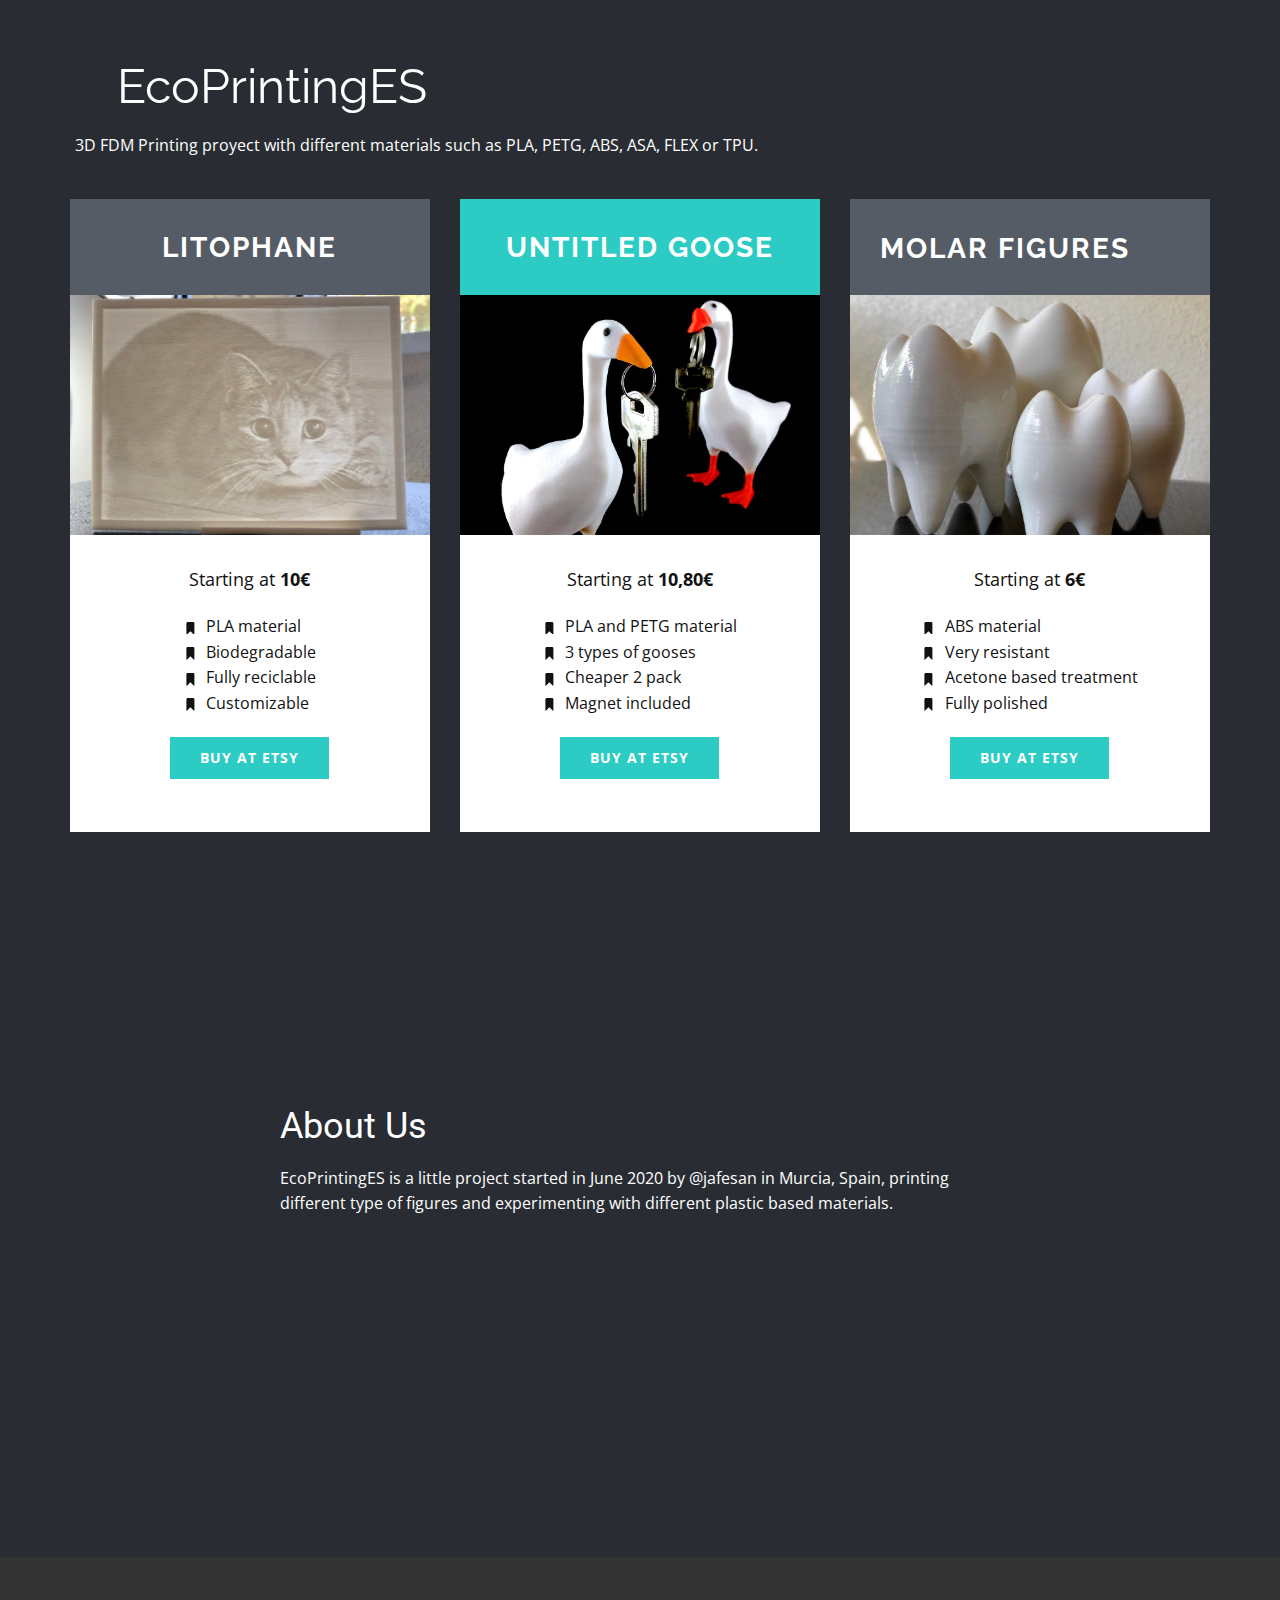
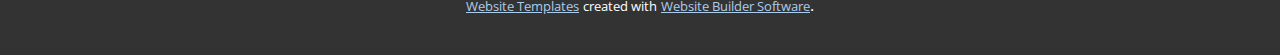
<file: index.html>
<!DOCTYPE html>
<html style="font-size: 16px;">
  <head>
    <meta name="viewport" content="width=device-width, initial-scale=1.0">
    <meta charset="utf-8">
    <meta name="keywords" content="EcoPrintingES, About Us">
    <meta name="description" content="">
    <meta name="page_type" content="np-template-header-footer-from-plugin">
    <title>EcoPrintingES</title>
    <link rel="stylesheet" href="nicepage.css" media="screen">
<link rel="stylesheet" href="EcoPrintingES.css" media="screen">
    <script class="u-script" type="text/javascript" src="jquery.js" defer=""></script>
    <script class="u-script" type="text/javascript" src="nicepage.js" defer=""></script>
    <meta name="generator" content="Nicepage 3.20.4, nicepage.com">
    <link id="u-theme-google-font" rel="stylesheet" href="https://fonts.googleapis.com/css?family=Roboto:100,100i,300,300i,400,400i,500,500i,700,700i,900,900i|Open+Sans:300,300i,400,400i,600,600i,700,700i,800,800i">
    <link id="u-page-google-font" rel="stylesheet" href="https://fonts.googleapis.com/css?family=Raleway:100,100i,200,200i,300,300i,400,400i,500,500i,600,600i,700,700i,800,800i,900,900i">
    
    
    
    <script type="application/ld+json">{
		"@context": "http://schema.org",
		"@type": "Organization",
		"name": ""
}</script>
    <meta name="theme-color" content="#478ac9">
    <meta property="og:title" content="EcoPrintingES">
    <meta property="og:type" content="website">
  </head>
  <body data-home-page="EcoPrintingES.html" data-home-page-title="EcoPrintingES" class="u-body">
    <section class="u-align-center u-clearfix u-palette-5-dark-3 u-section-1" id="carousel_f81b">
      <div class="u-clearfix u-sheet u-sheet-1">
        <h1 class="u-custom-font u-font-raleway u-text u-text-1" data-animation-name="pulse" data-animation-duration="10000" data-animation-delay="0" data-animation-direction="">EcoPrintingES</h1>
        <p class="u-text u-text-2">3D FDM Printing proyect with different materials such as PLA, PETG, ABS, ASA, FLEX or TPU.</p>
        <div class="u-list u-list-1">
          <div class="u-repeater u-repeater-1">
            <div class="u-container-style u-list-item u-repeater-item u-white u-list-item-1">
              <div class="u-container-layout u-similar-container u-valign-top u-container-layout-1">
                <div class="u-align-center u-container-style u-expanded-width u-group u-palette-5-dark-2 u-group-1">
                  <div class="u-container-layout u-valign-middle u-container-layout-2">
                    <h3 class="u-custom-font u-font-raleway u-text u-text-3">litophane</h3>
                  </div>
                </div>
                <img alt="" class="u-expanded-width u-image u-image-default u-image-1" src="images/descarga6.png" data-image-width="405" data-image-height="540">
                <div class="u-container-style u-expanded-width u-group u-group-2">
                  <div class="u-container-layout u-valign-top u-container-layout-3">
                    <p class="u-align-center u-text u-text-4">Starting at <b>10€</b>
                    </p>
                    <ul class="u-align-left u-custom-list u-text u-text-5">
                      <li>
                        <div class="class u-list-icon">
                          <svg xmlns="http://www.w3.org/2000/svg" xmlns:xlink="http://www.w3.org/1999/xlink" version="1.1" xml:space="preserve" class="u-svg-content" viewBox="0 0 512.019 512.019" x="0px" y="0px" id="svg-b379"><path fill="currentColor" d="M362.676,0H149.343C119.888,0,96.01,23.878,96.01,53.333v448 c-0.011,5.891,4.757,10.675,10.648,10.686c2.84,0.005,5.565-1.123,7.571-3.134L256.01,367.083l141.781,141.781 c4.16,4.171,10.914,4.179,15.085,0.019c2.006-2.001,3.133-4.717,3.134-7.55v-448C416.01,23.878,392.131,0,362.676,0z"></path></svg>
                        </div>PLA material
                      </li>
                      <li>
                        <div class="class u-list-icon">
                          <svg xmlns="http://www.w3.org/2000/svg" xmlns:xlink="http://www.w3.org/1999/xlink" version="1.1" xml:space="preserve" class="u-svg-content" viewBox="0 0 512.019 512.019" x="0px" y="0px" id="svg-b379"><path fill="currentColor" d="M362.676,0H149.343C119.888,0,96.01,23.878,96.01,53.333v448 c-0.011,5.891,4.757,10.675,10.648,10.686c2.84,0.005,5.565-1.123,7.571-3.134L256.01,367.083l141.781,141.781 c4.16,4.171,10.914,4.179,15.085,0.019c2.006-2.001,3.133-4.717,3.134-7.55v-448C416.01,23.878,392.131,0,362.676,0z"></path></svg>
                        </div>Biodegradable
                      </li>
                      <li>
                        <div class="class u-list-icon">
                          <svg xmlns="http://www.w3.org/2000/svg" xmlns:xlink="http://www.w3.org/1999/xlink" version="1.1" xml:space="preserve" class="u-svg-content" viewBox="0 0 512.019 512.019" x="0px" y="0px" id="svg-b379"><path fill="currentColor" d="M362.676,0H149.343C119.888,0,96.01,23.878,96.01,53.333v448 c-0.011,5.891,4.757,10.675,10.648,10.686c2.84,0.005,5.565-1.123,7.571-3.134L256.01,367.083l141.781,141.781 c4.16,4.171,10.914,4.179,15.085,0.019c2.006-2.001,3.133-4.717,3.134-7.55v-448C416.01,23.878,392.131,0,362.676,0z"></path></svg>
                        </div>Fully reciclable
                      </li>
                      <li>
                        <div class="class u-list-icon">
                          <svg xmlns="http://www.w3.org/2000/svg" xmlns:xlink="http://www.w3.org/1999/xlink" version="1.1" xml:space="preserve" class="u-svg-content" viewBox="0 0 512.019 512.019" x="0px" y="0px" id="svg-b379"><path fill="currentColor" d="M362.676,0H149.343C119.888,0,96.01,23.878,96.01,53.333v448 c-0.011,5.891,4.757,10.675,10.648,10.686c2.84,0.005,5.565-1.123,7.571-3.134L256.01,367.083l141.781,141.781 c4.16,4.171,10.914,4.179,15.085,0.019c2.006-2.001,3.133-4.717,3.134-7.55v-448C416.01,23.878,392.131,0,362.676,0z"></path></svg>
                        </div>Customizable
                      </li>
                    </ul>
                    <a href="https://www.etsy.com/es/listing/844566486/custom-3d-photo" class="u-btn u-btn-rectangle u-button-style u-palette-4-base u-btn-1"> buy at etsy</a>
                  </div>
                </div>
              </div>
            </div>
            <div class="u-container-style u-list-item u-repeater-item u-video-cover u-white u-list-item-2">
              <div class="u-container-layout u-similar-container u-valign-top u-container-layout-4">
                <div class="u-align-center u-container-style u-expanded-width u-group u-palette-4-base u-video-cover u-group-3">
                  <div class="u-container-layout u-valign-middle u-container-layout-5">
                    <h3 class="u-custom-font u-font-raleway u-text u-text-6">Untitled goose</h3>
                  </div>
                </div>
                <img alt="" class="u-expanded-width u-image u-image-default u-image-2" src="images/il_1140xN.2797194499_bx7r.jpg" data-image-width="1140" data-image-height="1520">
                <div class="u-container-style u-expanded-width u-group u-video-cover u-group-4">
                  <div class="u-container-layout u-valign-top u-container-layout-6">
                    <p class="u-align-center u-text u-text-default u-text-7">Starting at <b>10,80€</b>
                    </p>
                    <ul class="u-align-left u-custom-list u-text u-text-default u-text-8">
                      <li>
                        <div class="class u-list-icon">
                          <svg xmlns="http://www.w3.org/2000/svg" xmlns:xlink="http://www.w3.org/1999/xlink" version="1.1" xml:space="preserve" class="u-svg-content" viewBox="0 0 512.019 512.019" x="0px" y="0px" id="svg-0d13"><path fill="currentColor" d="M362.676,0H149.343C119.888,0,96.01,23.878,96.01,53.333v448 c-0.011,5.891,4.757,10.675,10.648,10.686c2.84,0.005,5.565-1.123,7.571-3.134L256.01,367.083l141.781,141.781 c4.16,4.171,10.914,4.179,15.085,0.019c2.006-2.001,3.133-4.717,3.134-7.55v-448C416.01,23.878,392.131,0,362.676,0z"></path></svg>
                        </div>PLA and PETG material
                      </li>
                      <li>
                        <div class="class u-list-icon">
                          <svg xmlns="http://www.w3.org/2000/svg" xmlns:xlink="http://www.w3.org/1999/xlink" version="1.1" xml:space="preserve" class="u-svg-content" viewBox="0 0 512.019 512.019" x="0px" y="0px" id="svg-0d13"><path fill="currentColor" d="M362.676,0H149.343C119.888,0,96.01,23.878,96.01,53.333v448 c-0.011,5.891,4.757,10.675,10.648,10.686c2.84,0.005,5.565-1.123,7.571-3.134L256.01,367.083l141.781,141.781 c4.16,4.171,10.914,4.179,15.085,0.019c2.006-2.001,3.133-4.717,3.134-7.55v-448C416.01,23.878,392.131,0,362.676,0z"></path></svg>
                        </div>3 types of gooses
                      </li>
                      <li>
                        <div class="class u-list-icon">
                          <svg xmlns="http://www.w3.org/2000/svg" xmlns:xlink="http://www.w3.org/1999/xlink" version="1.1" xml:space="preserve" class="u-svg-content" viewBox="0 0 512.019 512.019" x="0px" y="0px" id="svg-0d13"><path fill="currentColor" d="M362.676,0H149.343C119.888,0,96.01,23.878,96.01,53.333v448 c-0.011,5.891,4.757,10.675,10.648,10.686c2.84,0.005,5.565-1.123,7.571-3.134L256.01,367.083l141.781,141.781 c4.16,4.171,10.914,4.179,15.085,0.019c2.006-2.001,3.133-4.717,3.134-7.55v-448C416.01,23.878,392.131,0,362.676,0z"></path></svg>
                        </div>Cheaper 2 pack
                      </li>
                      <li>
                        <div class="class u-list-icon">
                          <svg xmlns="http://www.w3.org/2000/svg" xmlns:xlink="http://www.w3.org/1999/xlink" version="1.1" xml:space="preserve" class="u-svg-content" viewBox="0 0 512.019 512.019" x="0px" y="0px" id="svg-0d13"><path fill="currentColor" d="M362.676,0H149.343C119.888,0,96.01,23.878,96.01,53.333v448 c-0.011,5.891,4.757,10.675,10.648,10.686c2.84,0.005,5.565-1.123,7.571-3.134L256.01,367.083l141.781,141.781 c4.16,4.171,10.914,4.179,15.085,0.019c2.006-2.001,3.133-4.717,3.134-7.55v-448C416.01,23.878,392.131,0,362.676,0z"></path></svg>
                        </div>Magnet included
                      </li>
                    </ul>
                    <a href="https://www.etsy.com/es/listing/827654967/holding-key-untitled-goose" class="u-btn u-btn-rectangle u-button-style u-palette-4-base u-btn-2">buy at etsy</a>
                  </div>
                </div>
              </div>
            </div>
            <div class="u-container-style u-list-item u-repeater-item u-video-cover u-white u-list-item-3">
              <div class="u-container-layout u-similar-container u-valign-top u-container-layout-7">
                <div class="u-align-center u-container-style u-expanded-width u-group u-palette-5-dark-2 u-video-cover u-group-5">
                  <div class="u-container-layout u-valign-middle u-container-layout-8">
                    <h3 class="u-custom-font u-font-raleway u-text u-text-9">molar figures</h3>
                  </div>
                </div>
                <img alt="" class="u-expanded-width u-image u-image-default u-image-3" src="images/descarga5.png" data-image-width="540" data-image-height="540">
                <div class="u-container-style u-expanded-width u-group u-video-cover u-group-6">
                  <div class="u-container-layout u-valign-top u-container-layout-9">
                    <p class="u-align-center u-text u-text-default u-text-10">Starting at <b>6€</b>
                    </p>
                    <ul class="u-align-left u-custom-list u-text u-text-default u-text-11">
                      <li>
                        <div class="class u-list-icon">
                          <svg xmlns="http://www.w3.org/2000/svg" xmlns:xlink="http://www.w3.org/1999/xlink" version="1.1" xml:space="preserve" class="u-svg-content" viewBox="0 0 512.019 512.019" x="0px" y="0px" id="svg-6c62"><path fill="currentColor" d="M362.676,0H149.343C119.888,0,96.01,23.878,96.01,53.333v448 c-0.011,5.891,4.757,10.675,10.648,10.686c2.84,0.005,5.565-1.123,7.571-3.134L256.01,367.083l141.781,141.781 c4.16,4.171,10.914,4.179,15.085,0.019c2.006-2.001,3.133-4.717,3.134-7.55v-448C416.01,23.878,392.131,0,362.676,0z"></path></svg>
                        </div>ABS material
                      </li>
                      <li>
                        <div class="class u-list-icon">
                          <svg xmlns="http://www.w3.org/2000/svg" xmlns:xlink="http://www.w3.org/1999/xlink" version="1.1" xml:space="preserve" class="u-svg-content" viewBox="0 0 512.019 512.019" x="0px" y="0px" id="svg-6c62"><path fill="currentColor" d="M362.676,0H149.343C119.888,0,96.01,23.878,96.01,53.333v448 c-0.011,5.891,4.757,10.675,10.648,10.686c2.84,0.005,5.565-1.123,7.571-3.134L256.01,367.083l141.781,141.781 c4.16,4.171,10.914,4.179,15.085,0.019c2.006-2.001,3.133-4.717,3.134-7.55v-448C416.01,23.878,392.131,0,362.676,0z"></path></svg>
                        </div>Very resistant
                      </li>
                      <li>
                        <div class="class u-list-icon">
                          <svg xmlns="http://www.w3.org/2000/svg" xmlns:xlink="http://www.w3.org/1999/xlink" version="1.1" xml:space="preserve" class="u-svg-content" viewBox="0 0 512.019 512.019" x="0px" y="0px" id="svg-6c62"><path fill="currentColor" d="M362.676,0H149.343C119.888,0,96.01,23.878,96.01,53.333v448 c-0.011,5.891,4.757,10.675,10.648,10.686c2.84,0.005,5.565-1.123,7.571-3.134L256.01,367.083l141.781,141.781 c4.16,4.171,10.914,4.179,15.085,0.019c2.006-2.001,3.133-4.717,3.134-7.55v-448C416.01,23.878,392.131,0,362.676,0z"></path></svg>
                        </div>Acetone based treatment
                      </li>
                      <li>
                        <div class="class u-list-icon">
                          <svg xmlns="http://www.w3.org/2000/svg" xmlns:xlink="http://www.w3.org/1999/xlink" version="1.1" xml:space="preserve" class="u-svg-content" viewBox="0 0 512.019 512.019" x="0px" y="0px" id="svg-6c62"><path fill="currentColor" d="M362.676,0H149.343C119.888,0,96.01,23.878,96.01,53.333v448 c-0.011,5.891,4.757,10.675,10.648,10.686c2.84,0.005,5.565-1.123,7.571-3.134L256.01,367.083l141.781,141.781 c4.16,4.171,10.914,4.179,15.085,0.019c2.006-2.001,3.133-4.717,3.134-7.55v-448C416.01,23.878,392.131,0,362.676,0z"></path></svg>
                        </div>Fully polished
                      </li>
                    </ul>
                    <a href="https://www.etsy.com/es/listing/978480345/molar-tooth-figure" class="u-btn u-btn-rectangle u-button-style u-palette-4-base u-btn-3"> buy at etsy</a>
                  </div>
                </div>
              </div>
            </div>
          </div>
        </div>
      </div>
    </section>
    <section class="u-align-center u-clearfix u-palette-5-dark-3 u-section-2" id="sec-2c18">
      <div class="u-clearfix u-sheet u-valign-middle u-sheet-1">
        <div class="u-container-style u-group u-group-1">
          <div class="u-container-layout u-container-layout-1">
            <h2 class="u-text u-text-default u-text-1">About Us</h2>
            <p class="u-text u-text-2">EcoPrintingES is a little project started in June 2020 by @jafesan in Murcia, Spain, printing different type of figures and experimenting with different plastic based materials.</p>
          </div>
        </div>
      </div>
    </section>
    
    
    <footer class="u-align-center u-clearfix u-footer u-palette-5-dark-3 u-footer" id="sec-3b0a"><div class="u-align-left u-clearfix u-sheet u-sheet-1"></div></footer>
    <section class="u-backlink u-clearfix u-grey-80">
      <a class="u-link" href="https://nicepage.com/website-templates" target="_blank">
        <span>Website Templates</span>
      </a>
      <p class="u-text">
        <span>created with</span>
      </p>
      <a class="u-link" href="https://nicepage.com/" target="_blank">
        <span>Website Builder Software</span>
      </a>. 
    </section>
  </body>
</html>
</file>
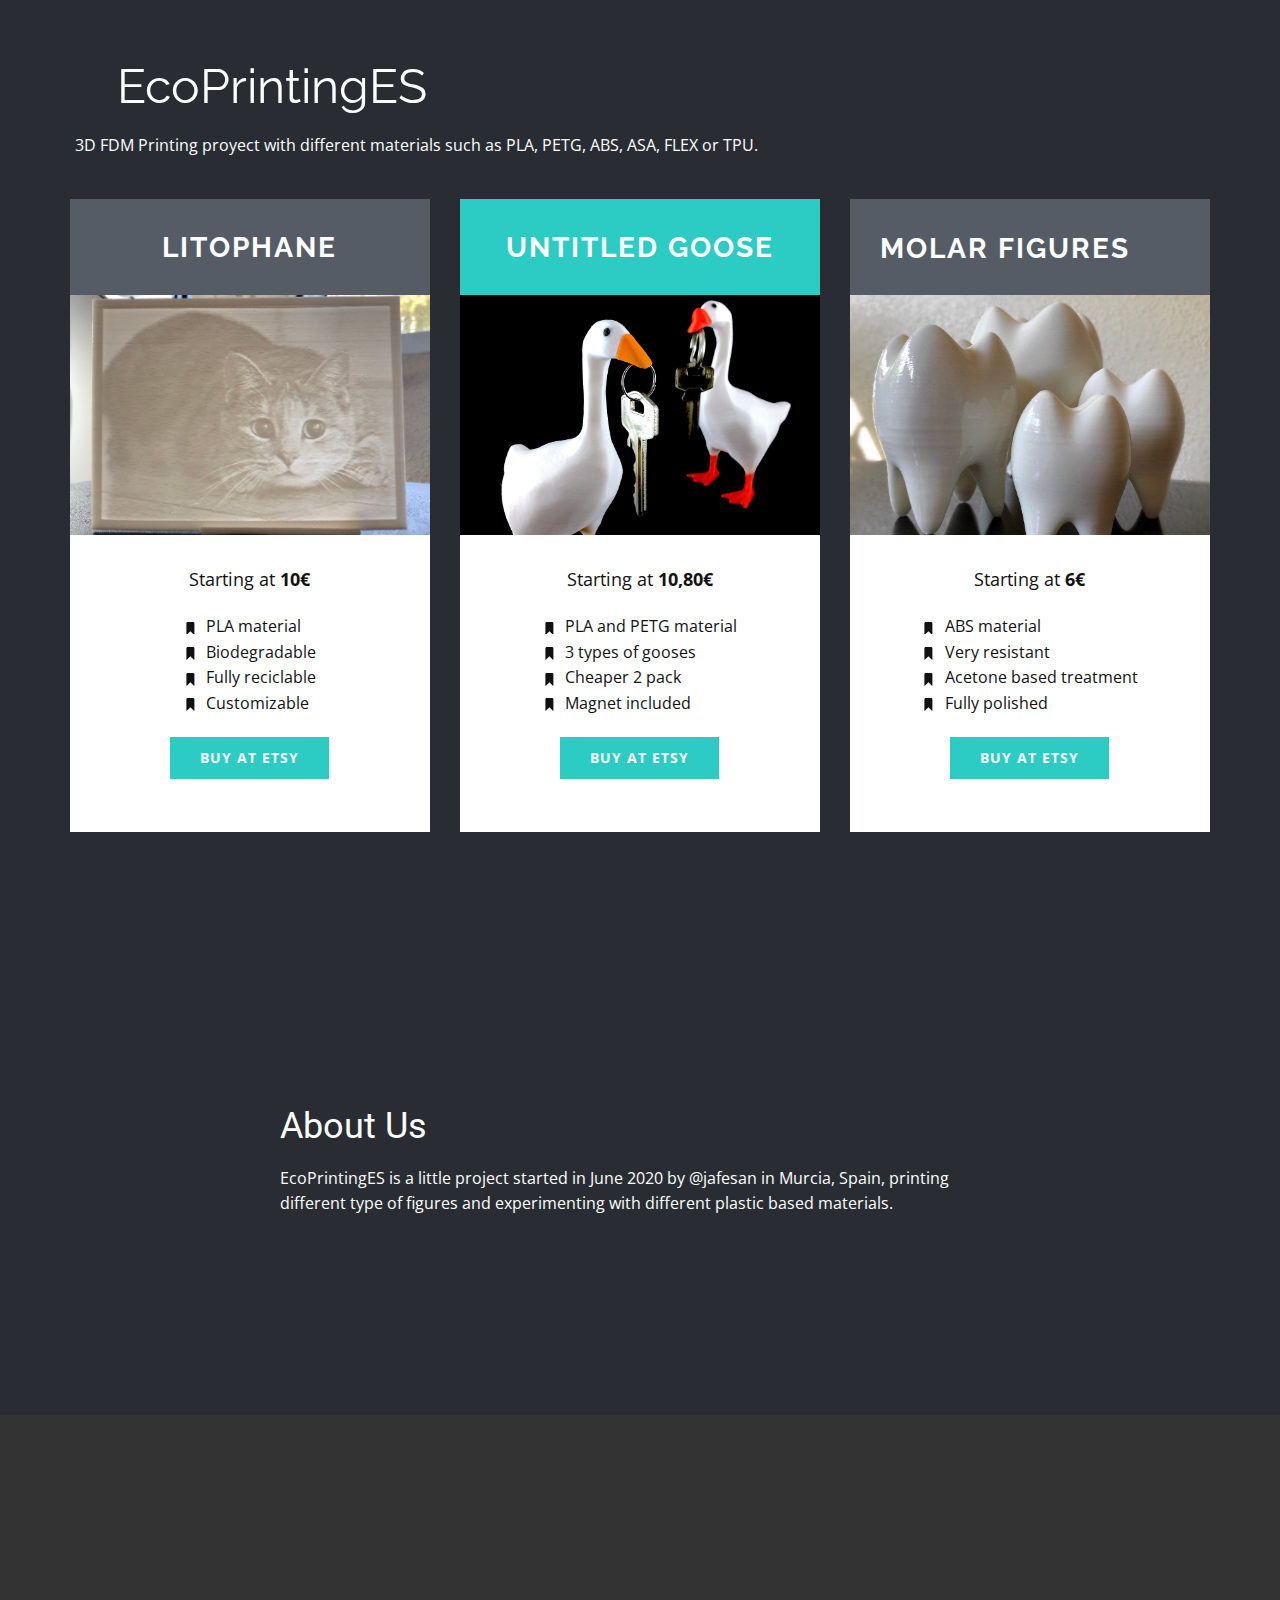
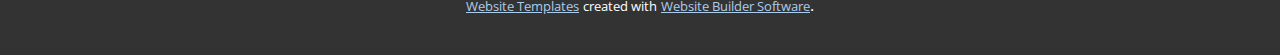
<file: EcoPrintingES.html>
<!DOCTYPE html>
<html style="font-size: 16px;">
  <head>
    <meta name="viewport" content="width=device-width, initial-scale=1.0">
    <meta charset="utf-8">
    <meta name="keywords" content="EcoPrintingES, About Us">
    <meta name="description" content="">
    <meta name="page_type" content="np-template-header-footer-from-plugin">
    <title>EcoPrintingES</title>
    <link rel="stylesheet" href="nicepage.css" media="screen">
<link rel="stylesheet" href="EcoPrintingES.css" media="screen">
    <script class="u-script" type="text/javascript" src="jquery.js" defer=""></script>
    <script class="u-script" type="text/javascript" src="nicepage.js" defer=""></script>
    <meta name="generator" content="Nicepage 3.20.4, nicepage.com">
    <link id="u-theme-google-font" rel="stylesheet" href="https://fonts.googleapis.com/css?family=Roboto:100,100i,300,300i,400,400i,500,500i,700,700i,900,900i|Open+Sans:300,300i,400,400i,600,600i,700,700i,800,800i">
    <link id="u-page-google-font" rel="stylesheet" href="https://fonts.googleapis.com/css?family=Raleway:100,100i,200,200i,300,300i,400,400i,500,500i,600,600i,700,700i,800,800i,900,900i">
    
    
    
    <script type="application/ld+json">{
		"@context": "http://schema.org",
		"@type": "Organization",
		"name": ""
}</script>
    <meta name="theme-color" content="#478ac9">
    <meta property="og:title" content="EcoPrintingES">
    <meta property="og:type" content="website">
  </head>
  <body class="u-body">
    <section class="u-align-center u-clearfix u-palette-5-dark-3 u-section-1" id="carousel_f81b">
      <div class="u-clearfix u-sheet u-sheet-1">
        <h1 class="u-custom-font u-font-raleway u-text u-text-1" data-animation-name="pulse" data-animation-duration="10000" data-animation-delay="0" data-animation-direction="">EcoPrintingES</h1>
        <p class="u-text u-text-2">3D FDM Printing proyect with different materials such as PLA, PETG, ABS, ASA, FLEX or TPU.</p>
        <div class="u-list u-list-1">
          <div class="u-repeater u-repeater-1">
            <div class="u-container-style u-list-item u-repeater-item u-white u-list-item-1">
              <div class="u-container-layout u-similar-container u-valign-top u-container-layout-1">
                <div class="u-align-center u-container-style u-expanded-width u-group u-palette-5-dark-2 u-group-1">
                  <div class="u-container-layout u-valign-middle u-container-layout-2">
                    <h3 class="u-custom-font u-font-raleway u-text u-text-3">litophane</h3>
                  </div>
                </div>
                <img alt="" class="u-expanded-width u-image u-image-default u-image-1" src="images/descarga6.png" data-image-width="405" data-image-height="540">
                <div class="u-container-style u-expanded-width u-group u-group-2">
                  <div class="u-container-layout u-valign-top u-container-layout-3">
                    <p class="u-align-center u-text u-text-4">Starting at <b>10€</b>
                    </p>
                    <ul class="u-align-left u-custom-list u-text u-text-5">
                      <li>
                        <div class="class u-list-icon">
                          <svg xmlns="http://www.w3.org/2000/svg" xmlns:xlink="http://www.w3.org/1999/xlink" version="1.1" xml:space="preserve" class="u-svg-content" viewBox="0 0 512.019 512.019" x="0px" y="0px" id="svg-b379"><path fill="currentColor" d="M362.676,0H149.343C119.888,0,96.01,23.878,96.01,53.333v448 c-0.011,5.891,4.757,10.675,10.648,10.686c2.84,0.005,5.565-1.123,7.571-3.134L256.01,367.083l141.781,141.781 c4.16,4.171,10.914,4.179,15.085,0.019c2.006-2.001,3.133-4.717,3.134-7.55v-448C416.01,23.878,392.131,0,362.676,0z"></path></svg>
                        </div>PLA material
                      </li>
                      <li>
                        <div class="class u-list-icon">
                          <svg xmlns="http://www.w3.org/2000/svg" xmlns:xlink="http://www.w3.org/1999/xlink" version="1.1" xml:space="preserve" class="u-svg-content" viewBox="0 0 512.019 512.019" x="0px" y="0px" id="svg-b379"><path fill="currentColor" d="M362.676,0H149.343C119.888,0,96.01,23.878,96.01,53.333v448 c-0.011,5.891,4.757,10.675,10.648,10.686c2.84,0.005,5.565-1.123,7.571-3.134L256.01,367.083l141.781,141.781 c4.16,4.171,10.914,4.179,15.085,0.019c2.006-2.001,3.133-4.717,3.134-7.55v-448C416.01,23.878,392.131,0,362.676,0z"></path></svg>
                        </div>Biodegradable
                      </li>
                      <li>
                        <div class="class u-list-icon">
                          <svg xmlns="http://www.w3.org/2000/svg" xmlns:xlink="http://www.w3.org/1999/xlink" version="1.1" xml:space="preserve" class="u-svg-content" viewBox="0 0 512.019 512.019" x="0px" y="0px" id="svg-b379"><path fill="currentColor" d="M362.676,0H149.343C119.888,0,96.01,23.878,96.01,53.333v448 c-0.011,5.891,4.757,10.675,10.648,10.686c2.84,0.005,5.565-1.123,7.571-3.134L256.01,367.083l141.781,141.781 c4.16,4.171,10.914,4.179,15.085,0.019c2.006-2.001,3.133-4.717,3.134-7.55v-448C416.01,23.878,392.131,0,362.676,0z"></path></svg>
                        </div>Fully reciclable
                      </li>
                      <li>
                        <div class="class u-list-icon">
                          <svg xmlns="http://www.w3.org/2000/svg" xmlns:xlink="http://www.w3.org/1999/xlink" version="1.1" xml:space="preserve" class="u-svg-content" viewBox="0 0 512.019 512.019" x="0px" y="0px" id="svg-b379"><path fill="currentColor" d="M362.676,0H149.343C119.888,0,96.01,23.878,96.01,53.333v448 c-0.011,5.891,4.757,10.675,10.648,10.686c2.84,0.005,5.565-1.123,7.571-3.134L256.01,367.083l141.781,141.781 c4.16,4.171,10.914,4.179,15.085,0.019c2.006-2.001,3.133-4.717,3.134-7.55v-448C416.01,23.878,392.131,0,362.676,0z"></path></svg>
                        </div>Customizable
                      </li>
                    </ul>
                    <a href="https://nicepage.com/c/gallery-html-templates" class="u-btn u-btn-rectangle u-button-style u-palette-4-base u-btn-1"> buy at etsy</a>
                  </div>
                </div>
              </div>
            </div>
            <div class="u-container-style u-list-item u-repeater-item u-video-cover u-white u-list-item-2">
              <div class="u-container-layout u-similar-container u-valign-top u-container-layout-4">
                <div class="u-align-center u-container-style u-expanded-width u-group u-palette-4-base u-video-cover u-group-3">
                  <div class="u-container-layout u-valign-middle u-container-layout-5">
                    <h3 class="u-custom-font u-font-raleway u-text u-text-6">Untitled goose</h3>
                  </div>
                </div>
                <img alt="" class="u-expanded-width u-image u-image-default u-image-2" src="images/il_1140xN.2797194499_bx7r.jpg" data-image-width="1140" data-image-height="1520">
                <div class="u-container-style u-expanded-width u-group u-video-cover u-group-4">
                  <div class="u-container-layout u-valign-top u-container-layout-6">
                    <p class="u-align-center u-text u-text-default u-text-7">Starting at <b>10,80€</b>
                    </p>
                    <ul class="u-align-left u-custom-list u-text u-text-default u-text-8">
                      <li>
                        <div class="class u-list-icon">
                          <svg xmlns="http://www.w3.org/2000/svg" xmlns:xlink="http://www.w3.org/1999/xlink" version="1.1" xml:space="preserve" class="u-svg-content" viewBox="0 0 512.019 512.019" x="0px" y="0px" id="svg-0d13"><path fill="currentColor" d="M362.676,0H149.343C119.888,0,96.01,23.878,96.01,53.333v448 c-0.011,5.891,4.757,10.675,10.648,10.686c2.84,0.005,5.565-1.123,7.571-3.134L256.01,367.083l141.781,141.781 c4.16,4.171,10.914,4.179,15.085,0.019c2.006-2.001,3.133-4.717,3.134-7.55v-448C416.01,23.878,392.131,0,362.676,0z"></path></svg>
                        </div>PLA and PETG material
                      </li>
                      <li>
                        <div class="class u-list-icon">
                          <svg xmlns="http://www.w3.org/2000/svg" xmlns:xlink="http://www.w3.org/1999/xlink" version="1.1" xml:space="preserve" class="u-svg-content" viewBox="0 0 512.019 512.019" x="0px" y="0px" id="svg-0d13"><path fill="currentColor" d="M362.676,0H149.343C119.888,0,96.01,23.878,96.01,53.333v448 c-0.011,5.891,4.757,10.675,10.648,10.686c2.84,0.005,5.565-1.123,7.571-3.134L256.01,367.083l141.781,141.781 c4.16,4.171,10.914,4.179,15.085,0.019c2.006-2.001,3.133-4.717,3.134-7.55v-448C416.01,23.878,392.131,0,362.676,0z"></path></svg>
                        </div>3 types of gooses
                      </li>
                      <li>
                        <div class="class u-list-icon">
                          <svg xmlns="http://www.w3.org/2000/svg" xmlns:xlink="http://www.w3.org/1999/xlink" version="1.1" xml:space="preserve" class="u-svg-content" viewBox="0 0 512.019 512.019" x="0px" y="0px" id="svg-0d13"><path fill="currentColor" d="M362.676,0H149.343C119.888,0,96.01,23.878,96.01,53.333v448 c-0.011,5.891,4.757,10.675,10.648,10.686c2.84,0.005,5.565-1.123,7.571-3.134L256.01,367.083l141.781,141.781 c4.16,4.171,10.914,4.179,15.085,0.019c2.006-2.001,3.133-4.717,3.134-7.55v-448C416.01,23.878,392.131,0,362.676,0z"></path></svg>
                        </div>Cheaper 2 pack
                      </li>
                      <li>
                        <div class="class u-list-icon">
                          <svg xmlns="http://www.w3.org/2000/svg" xmlns:xlink="http://www.w3.org/1999/xlink" version="1.1" xml:space="preserve" class="u-svg-content" viewBox="0 0 512.019 512.019" x="0px" y="0px" id="svg-0d13"><path fill="currentColor" d="M362.676,0H149.343C119.888,0,96.01,23.878,96.01,53.333v448 c-0.011,5.891,4.757,10.675,10.648,10.686c2.84,0.005,5.565-1.123,7.571-3.134L256.01,367.083l141.781,141.781 c4.16,4.171,10.914,4.179,15.085,0.019c2.006-2.001,3.133-4.717,3.134-7.55v-448C416.01,23.878,392.131,0,362.676,0z"></path></svg>
                        </div>Magnet included
                      </li>
                    </ul>
                    <a href="https://nicepage.com/k/blank-html-templates" class="u-btn u-btn-rectangle u-button-style u-palette-4-base u-btn-2">buy at etsy</a>
                  </div>
                </div>
              </div>
            </div>
            <div class="u-container-style u-list-item u-repeater-item u-video-cover u-white u-list-item-3">
              <div class="u-container-layout u-similar-container u-valign-top u-container-layout-7">
                <div class="u-align-center u-container-style u-expanded-width u-group u-palette-5-dark-2 u-video-cover u-group-5">
                  <div class="u-container-layout u-valign-middle u-container-layout-8">
                    <h3 class="u-custom-font u-font-raleway u-text u-text-9">molar figures</h3>
                  </div>
                </div>
                <img alt="" class="u-expanded-width u-image u-image-default u-image-3" src="images/descarga5.png" data-image-width="540" data-image-height="540">
                <div class="u-container-style u-expanded-width u-group u-video-cover u-group-6">
                  <div class="u-container-layout u-valign-top u-container-layout-9">
                    <p class="u-align-center u-text u-text-default u-text-10">Starting at <b>6€</b>
                    </p>
                    <ul class="u-align-left u-custom-list u-text u-text-default u-text-11">
                      <li>
                        <div class="class u-list-icon">
                          <svg xmlns="http://www.w3.org/2000/svg" xmlns:xlink="http://www.w3.org/1999/xlink" version="1.1" xml:space="preserve" class="u-svg-content" viewBox="0 0 512.019 512.019" x="0px" y="0px" id="svg-6c62"><path fill="currentColor" d="M362.676,0H149.343C119.888,0,96.01,23.878,96.01,53.333v448 c-0.011,5.891,4.757,10.675,10.648,10.686c2.84,0.005,5.565-1.123,7.571-3.134L256.01,367.083l141.781,141.781 c4.16,4.171,10.914,4.179,15.085,0.019c2.006-2.001,3.133-4.717,3.134-7.55v-448C416.01,23.878,392.131,0,362.676,0z"></path></svg>
                        </div>ABS material
                      </li>
                      <li>
                        <div class="class u-list-icon">
                          <svg xmlns="http://www.w3.org/2000/svg" xmlns:xlink="http://www.w3.org/1999/xlink" version="1.1" xml:space="preserve" class="u-svg-content" viewBox="0 0 512.019 512.019" x="0px" y="0px" id="svg-6c62"><path fill="currentColor" d="M362.676,0H149.343C119.888,0,96.01,23.878,96.01,53.333v448 c-0.011,5.891,4.757,10.675,10.648,10.686c2.84,0.005,5.565-1.123,7.571-3.134L256.01,367.083l141.781,141.781 c4.16,4.171,10.914,4.179,15.085,0.019c2.006-2.001,3.133-4.717,3.134-7.55v-448C416.01,23.878,392.131,0,362.676,0z"></path></svg>
                        </div>Very resistant
                      </li>
                      <li>
                        <div class="class u-list-icon">
                          <svg xmlns="http://www.w3.org/2000/svg" xmlns:xlink="http://www.w3.org/1999/xlink" version="1.1" xml:space="preserve" class="u-svg-content" viewBox="0 0 512.019 512.019" x="0px" y="0px" id="svg-6c62"><path fill="currentColor" d="M362.676,0H149.343C119.888,0,96.01,23.878,96.01,53.333v448 c-0.011,5.891,4.757,10.675,10.648,10.686c2.84,0.005,5.565-1.123,7.571-3.134L256.01,367.083l141.781,141.781 c4.16,4.171,10.914,4.179,15.085,0.019c2.006-2.001,3.133-4.717,3.134-7.55v-448C416.01,23.878,392.131,0,362.676,0z"></path></svg>
                        </div>Acetone based treatment
                      </li>
                      <li>
                        <div class="class u-list-icon">
                          <svg xmlns="http://www.w3.org/2000/svg" xmlns:xlink="http://www.w3.org/1999/xlink" version="1.1" xml:space="preserve" class="u-svg-content" viewBox="0 0 512.019 512.019" x="0px" y="0px" id="svg-6c62"><path fill="currentColor" d="M362.676,0H149.343C119.888,0,96.01,23.878,96.01,53.333v448 c-0.011,5.891,4.757,10.675,10.648,10.686c2.84,0.005,5.565-1.123,7.571-3.134L256.01,367.083l141.781,141.781 c4.16,4.171,10.914,4.179,15.085,0.019c2.006-2.001,3.133-4.717,3.134-7.55v-448C416.01,23.878,392.131,0,362.676,0z"></path></svg>
                        </div>Fully polished
                      </li>
                    </ul>
                    <a href="https://nicepage.com/k/dog-website-templates" class="u-btn u-btn-rectangle u-button-style u-palette-4-base u-btn-3"> buy at etsy</a>
                  </div>
                </div>
              </div>
            </div>
          </div>
        </div>
      </div>
    </section>
    <section class="u-align-center u-clearfix u-palette-5-dark-3 u-section-2" id="sec-2c18">
      <div class="u-clearfix u-sheet u-valign-middle u-sheet-1">
        <div class="u-container-style u-group u-group-1">
          <div class="u-container-layout u-container-layout-1">
            <h2 class="u-text u-text-default u-text-1">About Us</h2>
            <p class="u-text u-text-2">EcoPrintingES is a little project started in June 2020 by @jafesan in Murcia, Spain, printing different type of figures and experimenting with different plastic based materials.</p>
          </div>
        </div>
      </div>
    </section>
    
    
    <footer class="u-align-center u-clearfix u-footer u-grey-80 u-footer" id="sec-3b0a"><div class="u-align-left u-clearfix u-sheet u-sheet-1"></div></footer>
    <section class="u-backlink u-clearfix u-grey-80">
      <a class="u-link" href="https://nicepage.com/website-templates" target="_blank">
        <span>Website Templates</span>
      </a>
      <p class="u-text">
        <span>created with</span>
      </p>
      <a class="u-link" href="https://nicepage.com/" target="_blank">
        <span>Website Builder Software</span>
      </a>. 
    </section>
  </body>
</html>
</file>
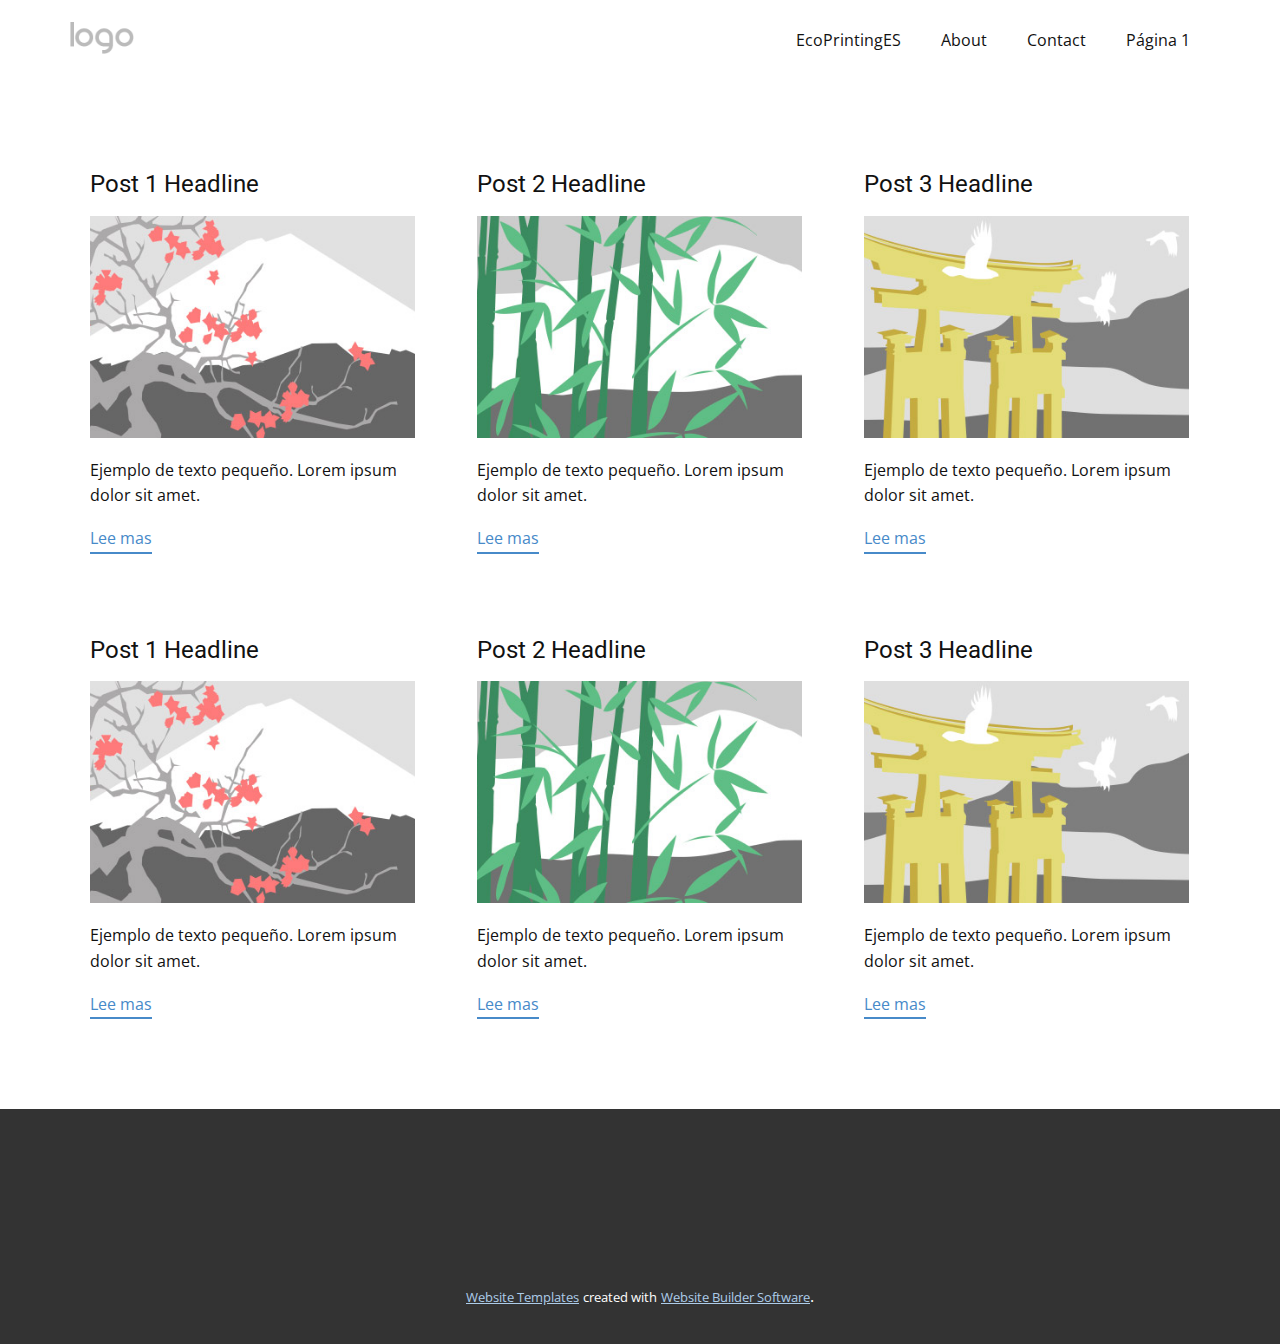
<file: blog/blog.html>
<html style="font-size: 16px;"><head>
    <meta name="viewport" content="width=device-width, initial-scale=1.0">
    <meta charset="utf-8">
    <meta name="keywords" content="">
    <meta name="description" content="">
    <meta name="page_type" content="np-template-header-footer-from-plugin">
    <title>Blog Template</title>
    <link rel="stylesheet" href="../nicepage.css" media="screen">
<link rel="stylesheet" href="../Blog-Template.css" media="screen">
    <script class="u-script" type="text/javascript" src="../jquery.js" defer=""></script>
    <script class="u-script" type="text/javascript" src="../nicepage.js" defer=""></script>
    <meta name="generator" content="Nicepage 3.20.4, nicepage.com">
    <link id="u-theme-google-font" rel="stylesheet" href="https://fonts.googleapis.com/css?family=Roboto:100,100i,300,300i,400,400i,500,500i,700,700i,900,900i|Open+Sans:300,300i,400,400i,600,600i,700,700i,800,800i">
    
    
    <script type="application/ld+json">{
		"@context": "http://schema.org",
		"@type": "Organization",
		"name": "",
		"logo": "images/default-logo.png"
}</script>
    <meta name="theme-color" content="#478ac9">
    <meta property="og:title" content="Blog Template">
    <meta property="og:type" content="website">
  </head>
  <body class="u-body"><header class="u-clearfix u-header u-header" id="sec-79fe"><div class="u-clearfix u-sheet u-valign-middle u-sheet-1">
        <a href="https://nicepage.com" class="u-image u-logo u-image-1" data-image-width="80" data-image-height="40">
          <img src="../images/default-logo.png" class="u-logo-image u-logo-image-1" data-image-width="64">
        </a>
        <nav class="u-menu u-menu-dropdown u-offcanvas u-menu-1">
          <div class="menu-collapse" style="font-size: 1rem; letter-spacing: 0px;">
            <a class="u-button-style u-custom-left-right-menu-spacing u-custom-padding-bottom u-custom-top-bottom-menu-spacing u-nav-link u-text-active-palette-1-base u-text-hover-palette-2-base" href="#">
              <svg><use xmlns:xlink="http://www.w3.org/1999/xlink" xlink:href="#menu-hamburger"></use></svg>
              <svg version="1.1" xmlns="http://www.w3.org/2000/svg" xmlns:xlink="http://www.w3.org/1999/xlink"><defs><symbol id="menu-hamburger" viewBox="0 0 16 16" style="width: 16px; height: 16px;"><rect y="1" width="16" height="2"></rect><rect y="7" width="16" height="2"></rect><rect y="13" width="16" height="2"></rect>
</symbol>
</defs></svg>
            </a>
          </div>
          <div class="u-nav-container">
            <ul class="u-nav u-unstyled u-nav-1"><li class="u-nav-item"><a class="u-button-style u-nav-link u-text-active-palette-1-base u-text-hover-palette-2-base" href="../EcoPrintingES.html" style="padding: 10px 20px;">EcoPrintingES</a>
</li><li class="u-nav-item"><a class="u-button-style u-nav-link u-text-active-palette-1-base u-text-hover-palette-2-base" href="../About.html" style="padding: 10px 20px;">About</a>
</li><li class="u-nav-item"><a class="u-button-style u-nav-link u-text-active-palette-1-base u-text-hover-palette-2-base" href="../Contact.html" style="padding: 10px 20px;">Contact</a>
</li><li class="u-nav-item"><a class="u-button-style u-nav-link u-text-active-palette-1-base u-text-hover-palette-2-base" href="../Página-1.html" style="padding: 10px 20px;">Página 1</a>
</li></ul>
          </div>
          <div class="u-nav-container-collapse">
            <div class="u-black u-container-style u-inner-container-layout u-opacity u-opacity-95 u-sidenav">
              <div class="u-sidenav-overflow">
                <div class="u-menu-close"></div>
                <ul class="u-align-center u-nav u-popupmenu-items u-unstyled u-nav-2"><li class="u-nav-item"><a class="u-button-style u-nav-link" href="../EcoPrintingES.html">EcoPrintingES</a>
</li><li class="u-nav-item"><a class="u-button-style u-nav-link" href="../About.html">About</a>
</li><li class="u-nav-item"><a class="u-button-style u-nav-link" href="../Contact.html">Contact</a>
</li><li class="u-nav-item"><a class="u-button-style u-nav-link" href="../Página-1.html">Página 1</a>
</li></ul>
              </div>
            </div>
            <div class="u-black u-menu-overlay u-opacity u-opacity-70"></div>
          </div>
        </nav>
      </div></header>
    <section class="u-clearfix u-section-1" id="sec-ff54">
      <div class="u-clearfix u-sheet u-valign-middle u-sheet-1"><!--blog--><!--blog_options_json--><!--{"type":"Recent","source":"","tags":"","count":""}--><!--/blog_options_json-->
        <div class="u-blog u-expanded-width u-repeater u-repeater-1"><!--blog_post-->
          <div class="u-blog-post u-container-style u-repeater-item u-white u-repeater-item-1">
            <div class="u-container-layout u-similar-container u-valign-top u-container-layout-1"><!--blog_post_header-->
              <h4 class="u-blog-control u-text u-text-1">
                <a class="u-post-header-link" href="../blog/enviar.html"><!--blog_post_header_content-->Post 1 Headline<!--/blog_post_header_content--></a>
              </h4><!--/blog_post_header--><!--blog_post_image-->
              <a class="u-post-header-link" href="../blog/enviar.html"><img alt="" class="u-blog-control u-expanded-width u-image u-image-default u-image-1" src="[data-uri]"></a><!--/blog_post_image--><!--blog_post_content-->
              <div class="u-blog-control u-post-content u-text u-text-2 fr-view">Ejemplo de texto pequeño. Lorem ipsum dolor sit amet.</div><!--/blog_post_content--><!--blog_post_readmore-->
              <a href="../blog/enviar.html" class="u-blog-control u-border-2 u-border-palette-1-base u-btn u-btn-rectangle u-button-style u-none u-btn-1"><!--blog_post_readmore_content-->Lee mas<!--/blog_post_readmore_content--></a><!--/blog_post_readmore-->
            </div>
          </div><div class="u-blog-post u-container-style u-repeater-item u-video-cover u-white">
            <div class="u-container-layout u-similar-container u-valign-top u-container-layout-2"><!--blog_post_header-->
              <h4 class="u-blog-control u-text u-text-3">
                <a class="u-post-header-link" href="../blog/enviar-1.html"><!--blog_post_header_content-->Post 2 Headline<!--/blog_post_header_content--></a>
              </h4><!--/blog_post_header--><!--blog_post_image-->
              <a class="u-post-header-link" href="../blog/enviar-1.html"><img alt="" class="u-blog-control u-expanded-width u-image u-image-default u-image-2" src="[data-uri]"></a><!--/blog_post_image--><!--blog_post_content-->
              <div class="u-blog-control u-post-content u-text u-text-4 fr-view">Ejemplo de texto pequeño. Lorem ipsum dolor sit amet.</div><!--/blog_post_content--><!--blog_post_readmore-->
              <a href="../blog/enviar-1.html" class="u-blog-control u-border-2 u-border-palette-1-base u-btn u-btn-rectangle u-button-style u-none u-btn-2"><!--blog_post_readmore_content-->Lee mas<!--/blog_post_readmore_content--></a><!--/blog_post_readmore-->
            </div>
          </div><div class="u-blog-post u-container-style u-repeater-item u-video-cover u-white">
            <div class="u-container-layout u-similar-container u-valign-top u-container-layout-3"><!--blog_post_header-->
              <h4 class="u-blog-control u-text u-text-5">
                <a class="u-post-header-link" href="../blog/enviar-2.html"><!--blog_post_header_content-->Post 3 Headline<!--/blog_post_header_content--></a>
              </h4><!--/blog_post_header--><!--blog_post_image-->
              <a class="u-post-header-link" href="../blog/enviar-2.html"><img alt="" class="u-blog-control u-expanded-width u-image u-image-default u-image-3" src="[data-uri]"></a><!--/blog_post_image--><!--blog_post_content-->
              <div class="u-blog-control u-post-content u-text u-text-6 fr-view">Ejemplo de texto pequeño. Lorem ipsum dolor sit amet.</div><!--/blog_post_content--><!--blog_post_readmore-->
              <a href="../blog/enviar-2.html" class="u-blog-control u-border-2 u-border-palette-1-base u-btn u-btn-rectangle u-button-style u-none u-btn-3"><!--blog_post_readmore_content-->Lee mas<!--/blog_post_readmore_content--></a><!--/blog_post_readmore-->
            </div>
          </div><div class="u-blog-post u-container-style u-repeater-item u-white u-repeater-item-1">
            <div class="u-container-layout u-similar-container u-valign-top u-container-layout-1"><!--blog_post_header-->
              <h4 class="u-blog-control u-text u-text-1">
                <a class="u-post-header-link" href="../blog/enviar-3.html"><!--blog_post_header_content-->Post 1 Headline<!--/blog_post_header_content--></a>
              </h4><!--/blog_post_header--><!--blog_post_image-->
              <a class="u-post-header-link" href="../blog/enviar-3.html"><img alt="" class="u-blog-control u-expanded-width u-image u-image-default u-image-1" src="[data-uri]"></a><!--/blog_post_image--><!--blog_post_content-->
              <div class="u-blog-control u-post-content u-text u-text-2 fr-view">Ejemplo de texto pequeño. Lorem ipsum dolor sit amet.</div><!--/blog_post_content--><!--blog_post_readmore-->
              <a href="../blog/enviar-3.html" class="u-blog-control u-border-2 u-border-palette-1-base u-btn u-btn-rectangle u-button-style u-none u-btn-1"><!--blog_post_readmore_content-->Lee mas<!--/blog_post_readmore_content--></a><!--/blog_post_readmore-->
            </div>
          </div><div class="u-blog-post u-container-style u-repeater-item u-video-cover u-white">
            <div class="u-container-layout u-similar-container u-valign-top u-container-layout-2"><!--blog_post_header-->
              <h4 class="u-blog-control u-text u-text-3">
                <a class="u-post-header-link" href="../blog/enviar-4.html"><!--blog_post_header_content-->Post 2 Headline<!--/blog_post_header_content--></a>
              </h4><!--/blog_post_header--><!--blog_post_image-->
              <a class="u-post-header-link" href="../blog/enviar-4.html"><img alt="" class="u-blog-control u-expanded-width u-image u-image-default u-image-2" src="[data-uri]"></a><!--/blog_post_image--><!--blog_post_content-->
              <div class="u-blog-control u-post-content u-text u-text-4 fr-view">Ejemplo de texto pequeño. Lorem ipsum dolor sit amet.</div><!--/blog_post_content--><!--blog_post_readmore-->
              <a href="../blog/enviar-4.html" class="u-blog-control u-border-2 u-border-palette-1-base u-btn u-btn-rectangle u-button-style u-none u-btn-2"><!--blog_post_readmore_content-->Lee mas<!--/blog_post_readmore_content--></a><!--/blog_post_readmore-->
            </div>
          </div><div class="u-blog-post u-container-style u-repeater-item u-video-cover u-white">
            <div class="u-container-layout u-similar-container u-valign-top u-container-layout-3"><!--blog_post_header-->
              <h4 class="u-blog-control u-text u-text-5">
                <a class="u-post-header-link" href="../blog/enviar-5.html"><!--blog_post_header_content-->Post 3 Headline<!--/blog_post_header_content--></a>
              </h4><!--/blog_post_header--><!--blog_post_image-->
              <a class="u-post-header-link" href="../blog/enviar-5.html"><img alt="" class="u-blog-control u-expanded-width u-image u-image-default u-image-3" src="[data-uri]"></a><!--/blog_post_image--><!--blog_post_content-->
              <div class="u-blog-control u-post-content u-text u-text-6 fr-view">Ejemplo de texto pequeño. Lorem ipsum dolor sit amet.</div><!--/blog_post_content--><!--blog_post_readmore-->
              <a href="../blog/enviar-5.html" class="u-blog-control u-border-2 u-border-palette-1-base u-btn u-btn-rectangle u-button-style u-none u-btn-3"><!--blog_post_readmore_content-->Lee mas<!--/blog_post_readmore_content--></a><!--/blog_post_readmore-->
            </div>
          </div><!--/blog_post--><!--blog_post-->
          <!--/blog_post--><!--blog_post-->
          <!--/blog_post-->
        </div><!--/blog-->
      </div>
    </section>
    
    
    <footer class="u-align-center u-clearfix u-footer u-grey-80 u-footer" id="sec-3b0a"><div class="u-align-left u-clearfix u-sheet u-sheet-1"></div></footer>
    <section class="u-backlink u-clearfix u-grey-80">
      <a class="u-link" href="https://nicepage.com/website-templates" target="_blank">
        <span>Website Templates</span>
      </a>
      <p class="u-text">
        <span>created with</span>
      </p>
      <a class="u-link" href="https://nicepage.com/" target="_blank">
        <span>Website Builder Software</span>
      </a>. 
    </section>
  
</body></html>
</file>
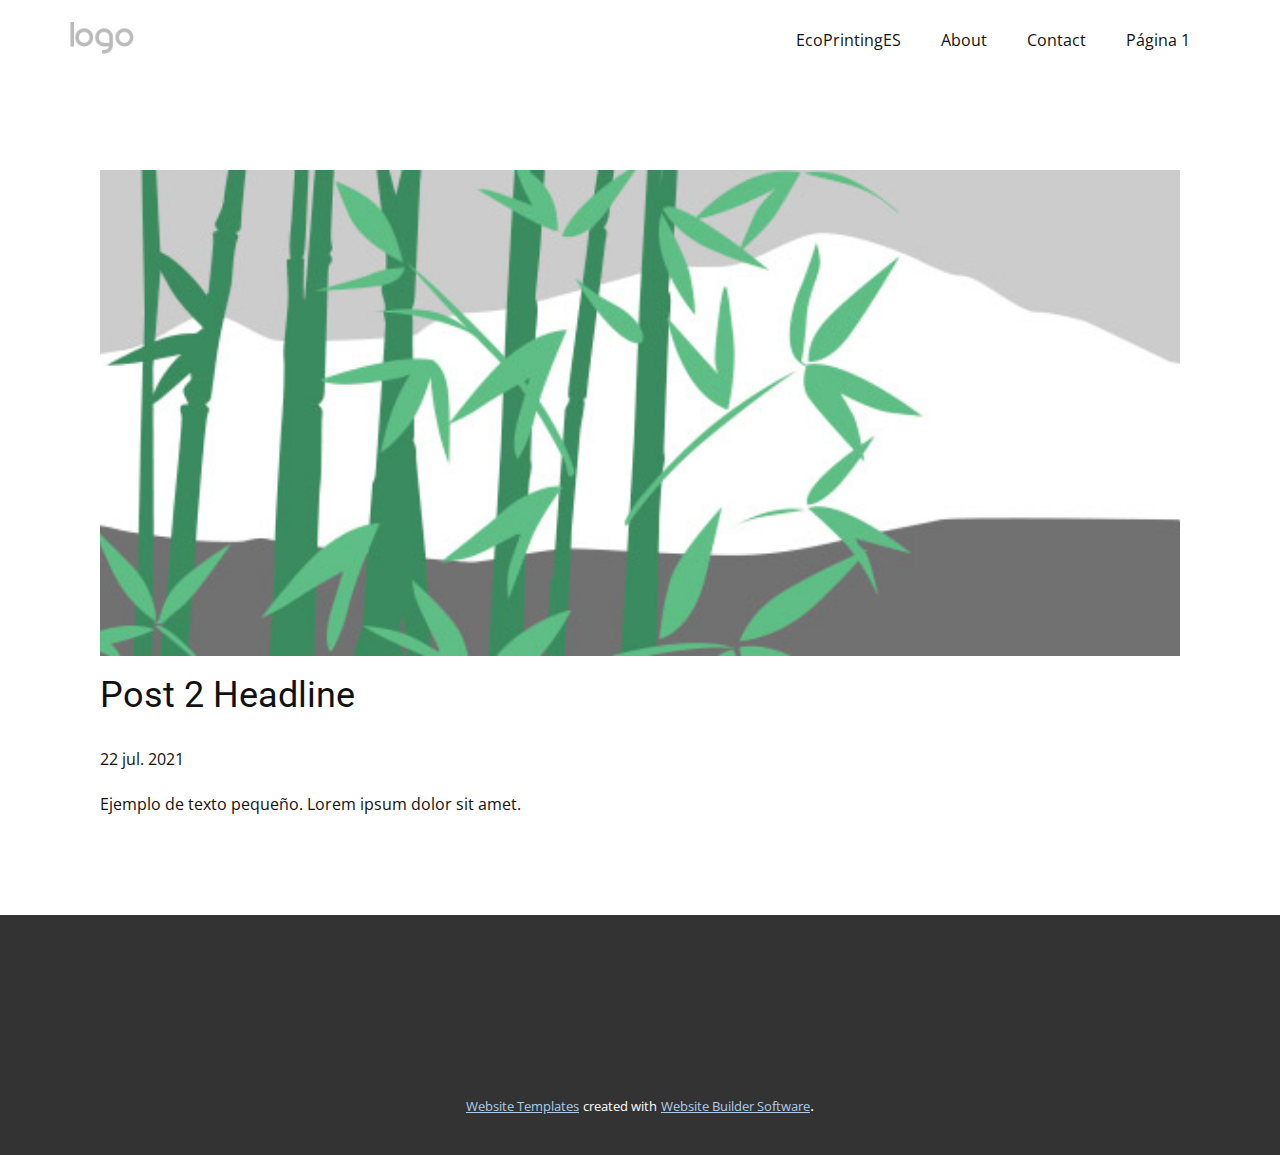
<file: blog/enviar-1.html>
<!doctype html>
<html style="font-size: 16px;"><head>
    <meta name="viewport" content="width=device-width, initial-scale=1.0">
    <meta charset="utf-8">
    <meta name="keywords" content="Post 1 Headline">
    <meta name="description" content="">
    <meta name="page_type" content="np-template-header-footer-from-plugin">
    <title>Post 2 Headline</title>
    <link rel="stylesheet" href="../nicepage.css" media="screen">
<link rel="stylesheet" href="../Post-Template.css" media="screen">
    <script class="u-script" type="text/javascript" src="../jquery.js" defer=""></script>
    <script class="u-script" type="text/javascript" src="../nicepage.js" defer=""></script>
    <meta name="generator" content="Nicepage 3.20.4, nicepage.com">
    <link id="u-theme-google-font" rel="stylesheet" href="https://fonts.googleapis.com/css?family=Roboto:100,100i,300,300i,400,400i,500,500i,700,700i,900,900i|Open+Sans:300,300i,400,400i,600,600i,700,700i,800,800i">
    
    
    <script type="application/ld+json">{
		"@context": "http://schema.org",
		"@type": "Organization",
		"name": "",
		"logo": "images/default-logo.png"
}</script>
    <meta name="theme-color" content="#478ac9">
    <meta property="og:title" content="Post Template">
    <meta property="og:type" content="website">
  </head>
  <body class="u-body"><header class="u-clearfix u-header u-header" id="sec-79fe"><div class="u-clearfix u-sheet u-valign-middle u-sheet-1">
        <a href="https://nicepage.com" class="u-image u-logo u-image-1" data-image-width="80" data-image-height="40">
          <img src="../images/default-logo.png" class="u-logo-image u-logo-image-1" data-image-width="64">
        </a>
        <nav class="u-menu u-menu-dropdown u-offcanvas u-menu-1">
          <div class="menu-collapse" style="font-size: 1rem; letter-spacing: 0px;">
            <a class="u-button-style u-custom-left-right-menu-spacing u-custom-padding-bottom u-custom-top-bottom-menu-spacing u-nav-link u-text-active-palette-1-base u-text-hover-palette-2-base" href="#">
              <svg><use xmlns:xlink="http://www.w3.org/1999/xlink" xlink:href="#menu-hamburger"></use></svg>
              <svg version="1.1" xmlns="http://www.w3.org/2000/svg" xmlns:xlink="http://www.w3.org/1999/xlink"><defs><symbol id="menu-hamburger" viewBox="0 0 16 16" style="width: 16px; height: 16px;"><rect y="1" width="16" height="2"></rect><rect y="7" width="16" height="2"></rect><rect y="13" width="16" height="2"></rect>
</symbol>
</defs></svg>
            </a>
          </div>
          <div class="u-nav-container">
            <ul class="u-nav u-unstyled u-nav-1"><li class="u-nav-item"><a class="u-button-style u-nav-link u-text-active-palette-1-base u-text-hover-palette-2-base" href="../EcoPrintingES.html" style="padding: 10px 20px;">EcoPrintingES</a>
</li><li class="u-nav-item"><a class="u-button-style u-nav-link u-text-active-palette-1-base u-text-hover-palette-2-base" href="../About.html" style="padding: 10px 20px;">About</a>
</li><li class="u-nav-item"><a class="u-button-style u-nav-link u-text-active-palette-1-base u-text-hover-palette-2-base" href="../Contact.html" style="padding: 10px 20px;">Contact</a>
</li><li class="u-nav-item"><a class="u-button-style u-nav-link u-text-active-palette-1-base u-text-hover-palette-2-base" href="../Página-1.html" style="padding: 10px 20px;">Página 1</a>
</li></ul>
          </div>
          <div class="u-nav-container-collapse">
            <div class="u-black u-container-style u-inner-container-layout u-opacity u-opacity-95 u-sidenav">
              <div class="u-sidenav-overflow">
                <div class="u-menu-close"></div>
                <ul class="u-align-center u-nav u-popupmenu-items u-unstyled u-nav-2"><li class="u-nav-item"><a class="u-button-style u-nav-link" href="../EcoPrintingES.html">EcoPrintingES</a>
</li><li class="u-nav-item"><a class="u-button-style u-nav-link" href="../About.html">About</a>
</li><li class="u-nav-item"><a class="u-button-style u-nav-link" href="../Contact.html">Contact</a>
</li><li class="u-nav-item"><a class="u-button-style u-nav-link" href="../Página-1.html">Página 1</a>
</li></ul>
              </div>
            </div>
            <div class="u-black u-menu-overlay u-opacity u-opacity-70"></div>
          </div>
        </nav>
      </div></header>
    <section class="u-align-center u-clearfix u-section-1" id="sec-6e5f">
      <div class="u-clearfix u-sheet u-valign-middle-md u-valign-middle-sm u-valign-middle-xs u-sheet-1"><!--post_details--><!--post_details_options_json--><!--{"source":""}--><!--/post_details_options_json--><!--blog_post-->
        <div class="u-container-style u-expanded-width u-post-details u-post-details-1">
          <div class="u-container-layout u-valign-middle u-container-layout-1"><!--blog_post_image-->
            <img alt="" class="u-blog-control u-expanded-width u-image u-image-default u-image-1" src="[data-uri]"><!--/blog_post_image--><!--blog_post_header-->
            <h2 class="u-blog-control u-text u-text-1">Post 2 Headline</h2><!--/blog_post_header--><!--blog_post_metadata-->
            <div class="u-blog-control u-metadata u-metadata-1"><!--blog_post_metadata_date-->
              <span class="u-meta-date u-meta-icon">22 jul. 2021</span><!--/blog_post_metadata_date--><!--blog_post_metadata_category-->
              <!--/blog_post_metadata_category--><!--blog_post_metadata_comments-->
              <!--/blog_post_metadata_comments-->
            </div><!--/blog_post_metadata--><!--blog_post_content-->
            <div class="u-align-justify u-blog-control u-post-content u-text u-text-2 fr-view">
  Ejemplo de texto pequeño. Lorem ipsum dolor sit amet.
  </div><!--/blog_post_content-->
          </div>
        </div><!--/blog_post--><!--/post_details-->
      </div>
    </section>
    
    
    <footer class="u-align-center u-clearfix u-footer u-grey-80 u-footer" id="sec-3b0a"><div class="u-align-left u-clearfix u-sheet u-sheet-1"></div></footer>
    <section class="u-backlink u-clearfix u-grey-80">
      <a class="u-link" href="https://nicepage.com/website-templates" target="_blank">
        <span>Website Templates</span>
      </a>
      <p class="u-text">
        <span>created with</span>
      </p>
      <a class="u-link" href="https://nicepage.com/" target="_blank">
        <span>Website Builder Software</span>
      </a>. 
    </section>
  
</body></html>
</file>
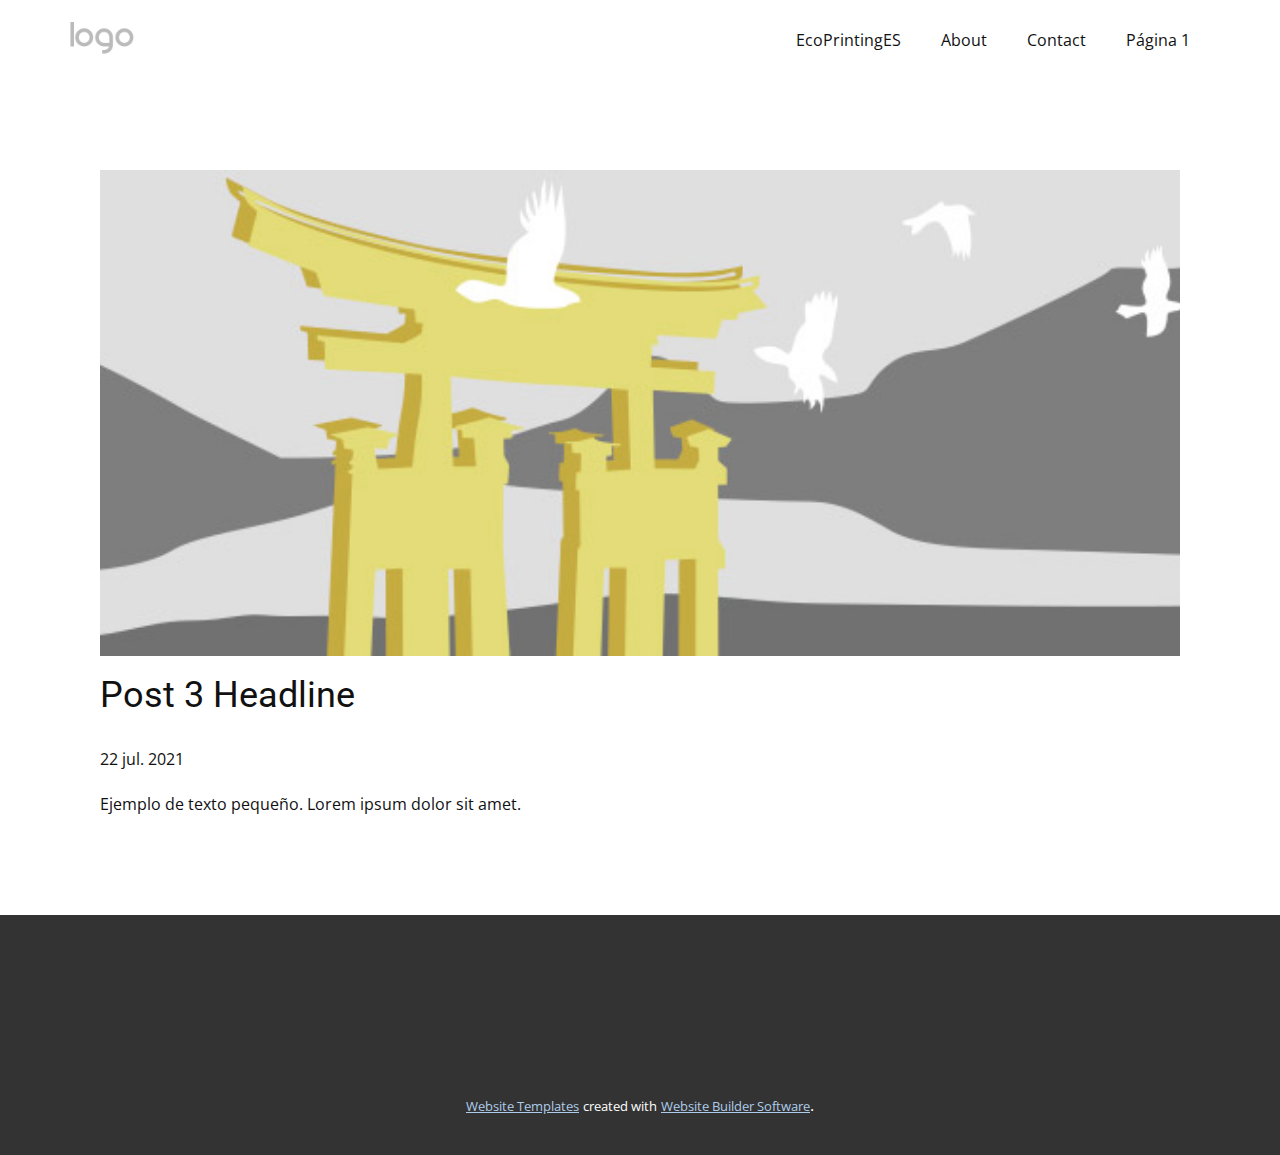
<file: blog/enviar-2.html>
<!doctype html>
<html style="font-size: 16px;"><head>
    <meta name="viewport" content="width=device-width, initial-scale=1.0">
    <meta charset="utf-8">
    <meta name="keywords" content="Post 1 Headline">
    <meta name="description" content="">
    <meta name="page_type" content="np-template-header-footer-from-plugin">
    <title>Post 3 Headline</title>
    <link rel="stylesheet" href="../nicepage.css" media="screen">
<link rel="stylesheet" href="../Post-Template.css" media="screen">
    <script class="u-script" type="text/javascript" src="../jquery.js" defer=""></script>
    <script class="u-script" type="text/javascript" src="../nicepage.js" defer=""></script>
    <meta name="generator" content="Nicepage 3.20.4, nicepage.com">
    <link id="u-theme-google-font" rel="stylesheet" href="https://fonts.googleapis.com/css?family=Roboto:100,100i,300,300i,400,400i,500,500i,700,700i,900,900i|Open+Sans:300,300i,400,400i,600,600i,700,700i,800,800i">
    
    
    <script type="application/ld+json">{
		"@context": "http://schema.org",
		"@type": "Organization",
		"name": "",
		"logo": "images/default-logo.png"
}</script>
    <meta name="theme-color" content="#478ac9">
    <meta property="og:title" content="Post Template">
    <meta property="og:type" content="website">
  </head>
  <body class="u-body"><header class="u-clearfix u-header u-header" id="sec-79fe"><div class="u-clearfix u-sheet u-valign-middle u-sheet-1">
        <a href="https://nicepage.com" class="u-image u-logo u-image-1" data-image-width="80" data-image-height="40">
          <img src="../images/default-logo.png" class="u-logo-image u-logo-image-1" data-image-width="64">
        </a>
        <nav class="u-menu u-menu-dropdown u-offcanvas u-menu-1">
          <div class="menu-collapse" style="font-size: 1rem; letter-spacing: 0px;">
            <a class="u-button-style u-custom-left-right-menu-spacing u-custom-padding-bottom u-custom-top-bottom-menu-spacing u-nav-link u-text-active-palette-1-base u-text-hover-palette-2-base" href="#">
              <svg><use xmlns:xlink="http://www.w3.org/1999/xlink" xlink:href="#menu-hamburger"></use></svg>
              <svg version="1.1" xmlns="http://www.w3.org/2000/svg" xmlns:xlink="http://www.w3.org/1999/xlink"><defs><symbol id="menu-hamburger" viewBox="0 0 16 16" style="width: 16px; height: 16px;"><rect y="1" width="16" height="2"></rect><rect y="7" width="16" height="2"></rect><rect y="13" width="16" height="2"></rect>
</symbol>
</defs></svg>
            </a>
          </div>
          <div class="u-nav-container">
            <ul class="u-nav u-unstyled u-nav-1"><li class="u-nav-item"><a class="u-button-style u-nav-link u-text-active-palette-1-base u-text-hover-palette-2-base" href="../EcoPrintingES.html" style="padding: 10px 20px;">EcoPrintingES</a>
</li><li class="u-nav-item"><a class="u-button-style u-nav-link u-text-active-palette-1-base u-text-hover-palette-2-base" href="../About.html" style="padding: 10px 20px;">About</a>
</li><li class="u-nav-item"><a class="u-button-style u-nav-link u-text-active-palette-1-base u-text-hover-palette-2-base" href="../Contact.html" style="padding: 10px 20px;">Contact</a>
</li><li class="u-nav-item"><a class="u-button-style u-nav-link u-text-active-palette-1-base u-text-hover-palette-2-base" href="../Página-1.html" style="padding: 10px 20px;">Página 1</a>
</li></ul>
          </div>
          <div class="u-nav-container-collapse">
            <div class="u-black u-container-style u-inner-container-layout u-opacity u-opacity-95 u-sidenav">
              <div class="u-sidenav-overflow">
                <div class="u-menu-close"></div>
                <ul class="u-align-center u-nav u-popupmenu-items u-unstyled u-nav-2"><li class="u-nav-item"><a class="u-button-style u-nav-link" href="../EcoPrintingES.html">EcoPrintingES</a>
</li><li class="u-nav-item"><a class="u-button-style u-nav-link" href="../About.html">About</a>
</li><li class="u-nav-item"><a class="u-button-style u-nav-link" href="../Contact.html">Contact</a>
</li><li class="u-nav-item"><a class="u-button-style u-nav-link" href="../Página-1.html">Página 1</a>
</li></ul>
              </div>
            </div>
            <div class="u-black u-menu-overlay u-opacity u-opacity-70"></div>
          </div>
        </nav>
      </div></header>
    <section class="u-align-center u-clearfix u-section-1" id="sec-6e5f">
      <div class="u-clearfix u-sheet u-valign-middle-md u-valign-middle-sm u-valign-middle-xs u-sheet-1"><!--post_details--><!--post_details_options_json--><!--{"source":""}--><!--/post_details_options_json--><!--blog_post-->
        <div class="u-container-style u-expanded-width u-post-details u-post-details-1">
          <div class="u-container-layout u-valign-middle u-container-layout-1"><!--blog_post_image-->
            <img alt="" class="u-blog-control u-expanded-width u-image u-image-default u-image-1" src="[data-uri]"><!--/blog_post_image--><!--blog_post_header-->
            <h2 class="u-blog-control u-text u-text-1">Post 3 Headline</h2><!--/blog_post_header--><!--blog_post_metadata-->
            <div class="u-blog-control u-metadata u-metadata-1"><!--blog_post_metadata_date-->
              <span class="u-meta-date u-meta-icon">22 jul. 2021</span><!--/blog_post_metadata_date--><!--blog_post_metadata_category-->
              <!--/blog_post_metadata_category--><!--blog_post_metadata_comments-->
              <!--/blog_post_metadata_comments-->
            </div><!--/blog_post_metadata--><!--blog_post_content-->
            <div class="u-align-justify u-blog-control u-post-content u-text u-text-2 fr-view">
  Ejemplo de texto pequeño. Lorem ipsum dolor sit amet.
  </div><!--/blog_post_content-->
          </div>
        </div><!--/blog_post--><!--/post_details-->
      </div>
    </section>
    
    
    <footer class="u-align-center u-clearfix u-footer u-grey-80 u-footer" id="sec-3b0a"><div class="u-align-left u-clearfix u-sheet u-sheet-1"></div></footer>
    <section class="u-backlink u-clearfix u-grey-80">
      <a class="u-link" href="https://nicepage.com/website-templates" target="_blank">
        <span>Website Templates</span>
      </a>
      <p class="u-text">
        <span>created with</span>
      </p>
      <a class="u-link" href="https://nicepage.com/" target="_blank">
        <span>Website Builder Software</span>
      </a>. 
    </section>
  
</body></html>
</file>
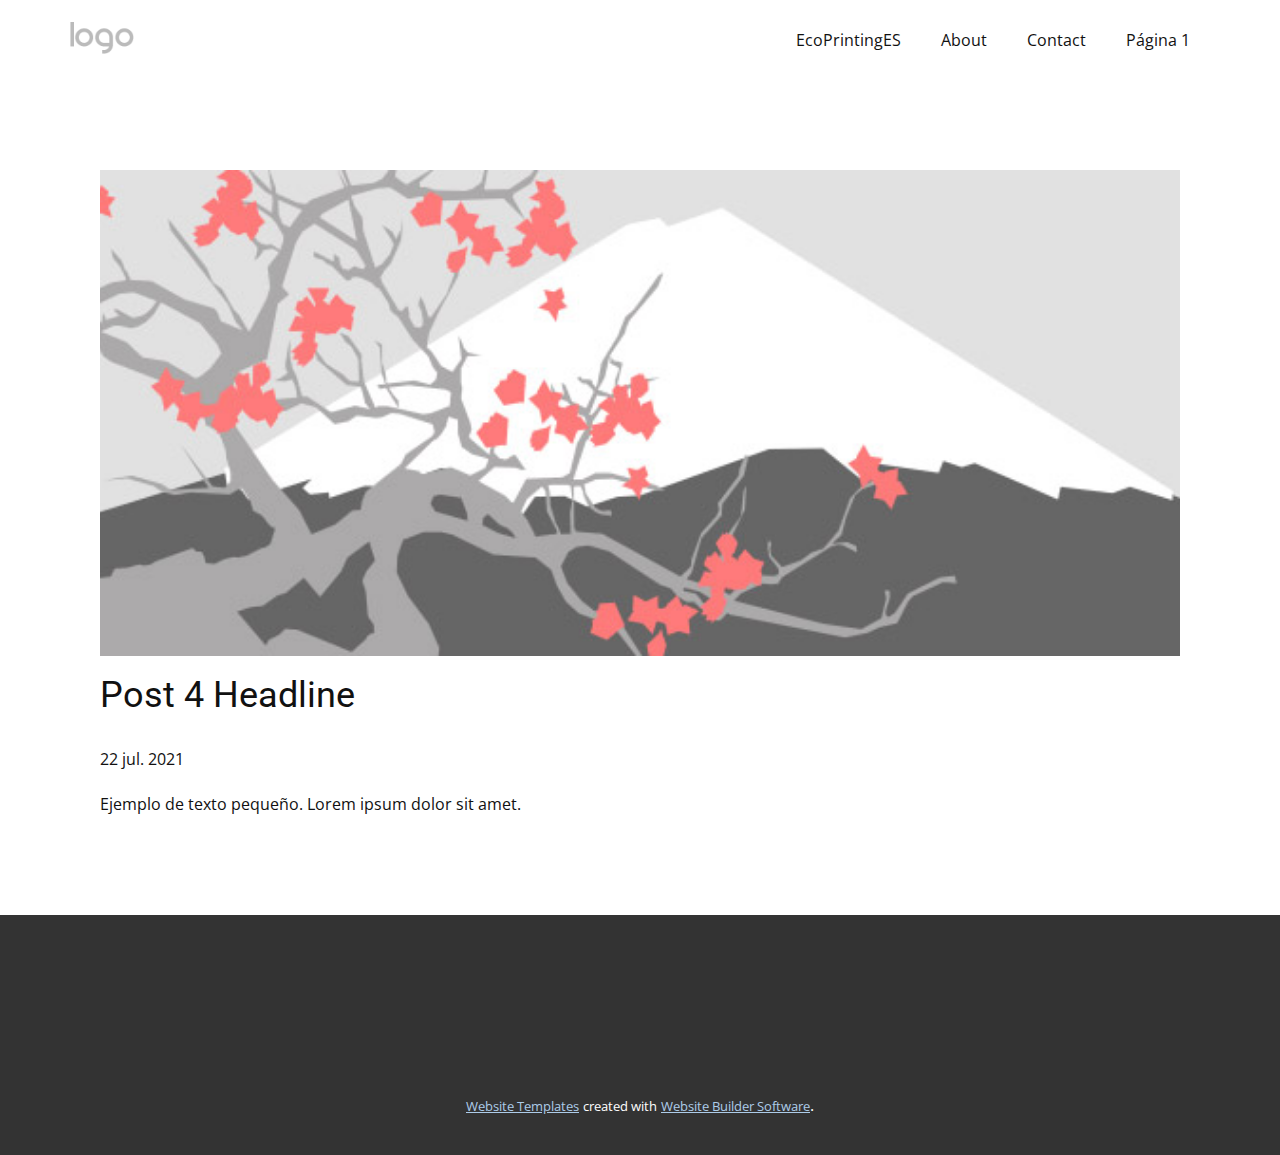
<file: blog/enviar-3.html>
<!doctype html>
<html style="font-size: 16px;"><head>
    <meta name="viewport" content="width=device-width, initial-scale=1.0">
    <meta charset="utf-8">
    <meta name="keywords" content="Post 1 Headline">
    <meta name="description" content="">
    <meta name="page_type" content="np-template-header-footer-from-plugin">
    <title>Post 4 Headline</title>
    <link rel="stylesheet" href="../nicepage.css" media="screen">
<link rel="stylesheet" href="../Post-Template.css" media="screen">
    <script class="u-script" type="text/javascript" src="../jquery.js" defer=""></script>
    <script class="u-script" type="text/javascript" src="../nicepage.js" defer=""></script>
    <meta name="generator" content="Nicepage 3.20.4, nicepage.com">
    <link id="u-theme-google-font" rel="stylesheet" href="https://fonts.googleapis.com/css?family=Roboto:100,100i,300,300i,400,400i,500,500i,700,700i,900,900i|Open+Sans:300,300i,400,400i,600,600i,700,700i,800,800i">
    
    
    <script type="application/ld+json">{
		"@context": "http://schema.org",
		"@type": "Organization",
		"name": "",
		"logo": "images/default-logo.png"
}</script>
    <meta name="theme-color" content="#478ac9">
    <meta property="og:title" content="Post Template">
    <meta property="og:type" content="website">
  </head>
  <body class="u-body"><header class="u-clearfix u-header u-header" id="sec-79fe"><div class="u-clearfix u-sheet u-valign-middle u-sheet-1">
        <a href="https://nicepage.com" class="u-image u-logo u-image-1" data-image-width="80" data-image-height="40">
          <img src="../images/default-logo.png" class="u-logo-image u-logo-image-1" data-image-width="64">
        </a>
        <nav class="u-menu u-menu-dropdown u-offcanvas u-menu-1">
          <div class="menu-collapse" style="font-size: 1rem; letter-spacing: 0px;">
            <a class="u-button-style u-custom-left-right-menu-spacing u-custom-padding-bottom u-custom-top-bottom-menu-spacing u-nav-link u-text-active-palette-1-base u-text-hover-palette-2-base" href="#">
              <svg><use xmlns:xlink="http://www.w3.org/1999/xlink" xlink:href="#menu-hamburger"></use></svg>
              <svg version="1.1" xmlns="http://www.w3.org/2000/svg" xmlns:xlink="http://www.w3.org/1999/xlink"><defs><symbol id="menu-hamburger" viewBox="0 0 16 16" style="width: 16px; height: 16px;"><rect y="1" width="16" height="2"></rect><rect y="7" width="16" height="2"></rect><rect y="13" width="16" height="2"></rect>
</symbol>
</defs></svg>
            </a>
          </div>
          <div class="u-nav-container">
            <ul class="u-nav u-unstyled u-nav-1"><li class="u-nav-item"><a class="u-button-style u-nav-link u-text-active-palette-1-base u-text-hover-palette-2-base" href="../EcoPrintingES.html" style="padding: 10px 20px;">EcoPrintingES</a>
</li><li class="u-nav-item"><a class="u-button-style u-nav-link u-text-active-palette-1-base u-text-hover-palette-2-base" href="../About.html" style="padding: 10px 20px;">About</a>
</li><li class="u-nav-item"><a class="u-button-style u-nav-link u-text-active-palette-1-base u-text-hover-palette-2-base" href="../Contact.html" style="padding: 10px 20px;">Contact</a>
</li><li class="u-nav-item"><a class="u-button-style u-nav-link u-text-active-palette-1-base u-text-hover-palette-2-base" href="../Página-1.html" style="padding: 10px 20px;">Página 1</a>
</li></ul>
          </div>
          <div class="u-nav-container-collapse">
            <div class="u-black u-container-style u-inner-container-layout u-opacity u-opacity-95 u-sidenav">
              <div class="u-sidenav-overflow">
                <div class="u-menu-close"></div>
                <ul class="u-align-center u-nav u-popupmenu-items u-unstyled u-nav-2"><li class="u-nav-item"><a class="u-button-style u-nav-link" href="../EcoPrintingES.html">EcoPrintingES</a>
</li><li class="u-nav-item"><a class="u-button-style u-nav-link" href="../About.html">About</a>
</li><li class="u-nav-item"><a class="u-button-style u-nav-link" href="../Contact.html">Contact</a>
</li><li class="u-nav-item"><a class="u-button-style u-nav-link" href="../Página-1.html">Página 1</a>
</li></ul>
              </div>
            </div>
            <div class="u-black u-menu-overlay u-opacity u-opacity-70"></div>
          </div>
        </nav>
      </div></header>
    <section class="u-align-center u-clearfix u-section-1" id="sec-6e5f">
      <div class="u-clearfix u-sheet u-valign-middle-md u-valign-middle-sm u-valign-middle-xs u-sheet-1"><!--post_details--><!--post_details_options_json--><!--{"source":""}--><!--/post_details_options_json--><!--blog_post-->
        <div class="u-container-style u-expanded-width u-post-details u-post-details-1">
          <div class="u-container-layout u-valign-middle u-container-layout-1"><!--blog_post_image-->
            <img alt="" class="u-blog-control u-expanded-width u-image u-image-default u-image-1" src="[data-uri]"><!--/blog_post_image--><!--blog_post_header-->
            <h2 class="u-blog-control u-text u-text-1">Post 4 Headline</h2><!--/blog_post_header--><!--blog_post_metadata-->
            <div class="u-blog-control u-metadata u-metadata-1"><!--blog_post_metadata_date-->
              <span class="u-meta-date u-meta-icon">22 jul. 2021</span><!--/blog_post_metadata_date--><!--blog_post_metadata_category-->
              <!--/blog_post_metadata_category--><!--blog_post_metadata_comments-->
              <!--/blog_post_metadata_comments-->
            </div><!--/blog_post_metadata--><!--blog_post_content-->
            <div class="u-align-justify u-blog-control u-post-content u-text u-text-2 fr-view">
  Ejemplo de texto pequeño. Lorem ipsum dolor sit amet.
  </div><!--/blog_post_content-->
          </div>
        </div><!--/blog_post--><!--/post_details-->
      </div>
    </section>
    
    
    <footer class="u-align-center u-clearfix u-footer u-grey-80 u-footer" id="sec-3b0a"><div class="u-align-left u-clearfix u-sheet u-sheet-1"></div></footer>
    <section class="u-backlink u-clearfix u-grey-80">
      <a class="u-link" href="https://nicepage.com/website-templates" target="_blank">
        <span>Website Templates</span>
      </a>
      <p class="u-text">
        <span>created with</span>
      </p>
      <a class="u-link" href="https://nicepage.com/" target="_blank">
        <span>Website Builder Software</span>
      </a>. 
    </section>
  
</body></html>
</file>
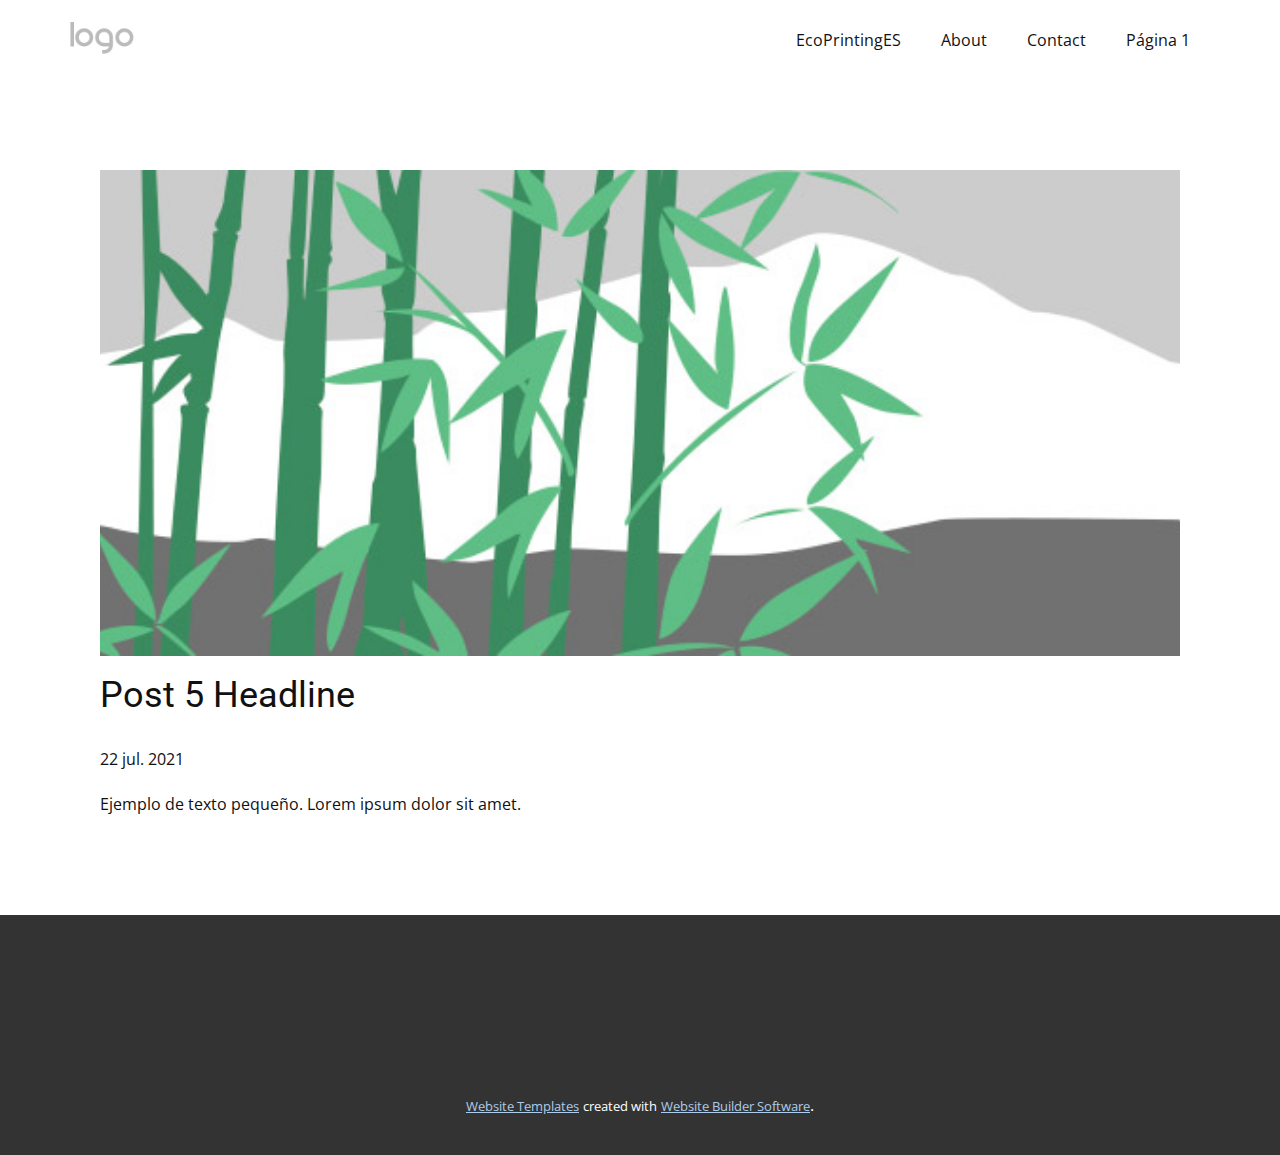
<file: blog/enviar-4.html>
<!doctype html>
<html style="font-size: 16px;"><head>
    <meta name="viewport" content="width=device-width, initial-scale=1.0">
    <meta charset="utf-8">
    <meta name="keywords" content="Post 1 Headline">
    <meta name="description" content="">
    <meta name="page_type" content="np-template-header-footer-from-plugin">
    <title>Post 5 Headline</title>
    <link rel="stylesheet" href="../nicepage.css" media="screen">
<link rel="stylesheet" href="../Post-Template.css" media="screen">
    <script class="u-script" type="text/javascript" src="../jquery.js" defer=""></script>
    <script class="u-script" type="text/javascript" src="../nicepage.js" defer=""></script>
    <meta name="generator" content="Nicepage 3.20.4, nicepage.com">
    <link id="u-theme-google-font" rel="stylesheet" href="https://fonts.googleapis.com/css?family=Roboto:100,100i,300,300i,400,400i,500,500i,700,700i,900,900i|Open+Sans:300,300i,400,400i,600,600i,700,700i,800,800i">
    
    
    <script type="application/ld+json">{
		"@context": "http://schema.org",
		"@type": "Organization",
		"name": "",
		"logo": "images/default-logo.png"
}</script>
    <meta name="theme-color" content="#478ac9">
    <meta property="og:title" content="Post Template">
    <meta property="og:type" content="website">
  </head>
  <body class="u-body"><header class="u-clearfix u-header u-header" id="sec-79fe"><div class="u-clearfix u-sheet u-valign-middle u-sheet-1">
        <a href="https://nicepage.com" class="u-image u-logo u-image-1" data-image-width="80" data-image-height="40">
          <img src="../images/default-logo.png" class="u-logo-image u-logo-image-1" data-image-width="64">
        </a>
        <nav class="u-menu u-menu-dropdown u-offcanvas u-menu-1">
          <div class="menu-collapse" style="font-size: 1rem; letter-spacing: 0px;">
            <a class="u-button-style u-custom-left-right-menu-spacing u-custom-padding-bottom u-custom-top-bottom-menu-spacing u-nav-link u-text-active-palette-1-base u-text-hover-palette-2-base" href="#">
              <svg><use xmlns:xlink="http://www.w3.org/1999/xlink" xlink:href="#menu-hamburger"></use></svg>
              <svg version="1.1" xmlns="http://www.w3.org/2000/svg" xmlns:xlink="http://www.w3.org/1999/xlink"><defs><symbol id="menu-hamburger" viewBox="0 0 16 16" style="width: 16px; height: 16px;"><rect y="1" width="16" height="2"></rect><rect y="7" width="16" height="2"></rect><rect y="13" width="16" height="2"></rect>
</symbol>
</defs></svg>
            </a>
          </div>
          <div class="u-nav-container">
            <ul class="u-nav u-unstyled u-nav-1"><li class="u-nav-item"><a class="u-button-style u-nav-link u-text-active-palette-1-base u-text-hover-palette-2-base" href="../EcoPrintingES.html" style="padding: 10px 20px;">EcoPrintingES</a>
</li><li class="u-nav-item"><a class="u-button-style u-nav-link u-text-active-palette-1-base u-text-hover-palette-2-base" href="../About.html" style="padding: 10px 20px;">About</a>
</li><li class="u-nav-item"><a class="u-button-style u-nav-link u-text-active-palette-1-base u-text-hover-palette-2-base" href="../Contact.html" style="padding: 10px 20px;">Contact</a>
</li><li class="u-nav-item"><a class="u-button-style u-nav-link u-text-active-palette-1-base u-text-hover-palette-2-base" href="../Página-1.html" style="padding: 10px 20px;">Página 1</a>
</li></ul>
          </div>
          <div class="u-nav-container-collapse">
            <div class="u-black u-container-style u-inner-container-layout u-opacity u-opacity-95 u-sidenav">
              <div class="u-sidenav-overflow">
                <div class="u-menu-close"></div>
                <ul class="u-align-center u-nav u-popupmenu-items u-unstyled u-nav-2"><li class="u-nav-item"><a class="u-button-style u-nav-link" href="../EcoPrintingES.html">EcoPrintingES</a>
</li><li class="u-nav-item"><a class="u-button-style u-nav-link" href="../About.html">About</a>
</li><li class="u-nav-item"><a class="u-button-style u-nav-link" href="../Contact.html">Contact</a>
</li><li class="u-nav-item"><a class="u-button-style u-nav-link" href="../Página-1.html">Página 1</a>
</li></ul>
              </div>
            </div>
            <div class="u-black u-menu-overlay u-opacity u-opacity-70"></div>
          </div>
        </nav>
      </div></header>
    <section class="u-align-center u-clearfix u-section-1" id="sec-6e5f">
      <div class="u-clearfix u-sheet u-valign-middle-md u-valign-middle-sm u-valign-middle-xs u-sheet-1"><!--post_details--><!--post_details_options_json--><!--{"source":""}--><!--/post_details_options_json--><!--blog_post-->
        <div class="u-container-style u-expanded-width u-post-details u-post-details-1">
          <div class="u-container-layout u-valign-middle u-container-layout-1"><!--blog_post_image-->
            <img alt="" class="u-blog-control u-expanded-width u-image u-image-default u-image-1" src="[data-uri]"><!--/blog_post_image--><!--blog_post_header-->
            <h2 class="u-blog-control u-text u-text-1">Post 5 Headline</h2><!--/blog_post_header--><!--blog_post_metadata-->
            <div class="u-blog-control u-metadata u-metadata-1"><!--blog_post_metadata_date-->
              <span class="u-meta-date u-meta-icon">22 jul. 2021</span><!--/blog_post_metadata_date--><!--blog_post_metadata_category-->
              <!--/blog_post_metadata_category--><!--blog_post_metadata_comments-->
              <!--/blog_post_metadata_comments-->
            </div><!--/blog_post_metadata--><!--blog_post_content-->
            <div class="u-align-justify u-blog-control u-post-content u-text u-text-2 fr-view">
  Ejemplo de texto pequeño. Lorem ipsum dolor sit amet.
  </div><!--/blog_post_content-->
          </div>
        </div><!--/blog_post--><!--/post_details-->
      </div>
    </section>
    
    
    <footer class="u-align-center u-clearfix u-footer u-grey-80 u-footer" id="sec-3b0a"><div class="u-align-left u-clearfix u-sheet u-sheet-1"></div></footer>
    <section class="u-backlink u-clearfix u-grey-80">
      <a class="u-link" href="https://nicepage.com/website-templates" target="_blank">
        <span>Website Templates</span>
      </a>
      <p class="u-text">
        <span>created with</span>
      </p>
      <a class="u-link" href="https://nicepage.com/" target="_blank">
        <span>Website Builder Software</span>
      </a>. 
    </section>
  
</body></html>
</file>
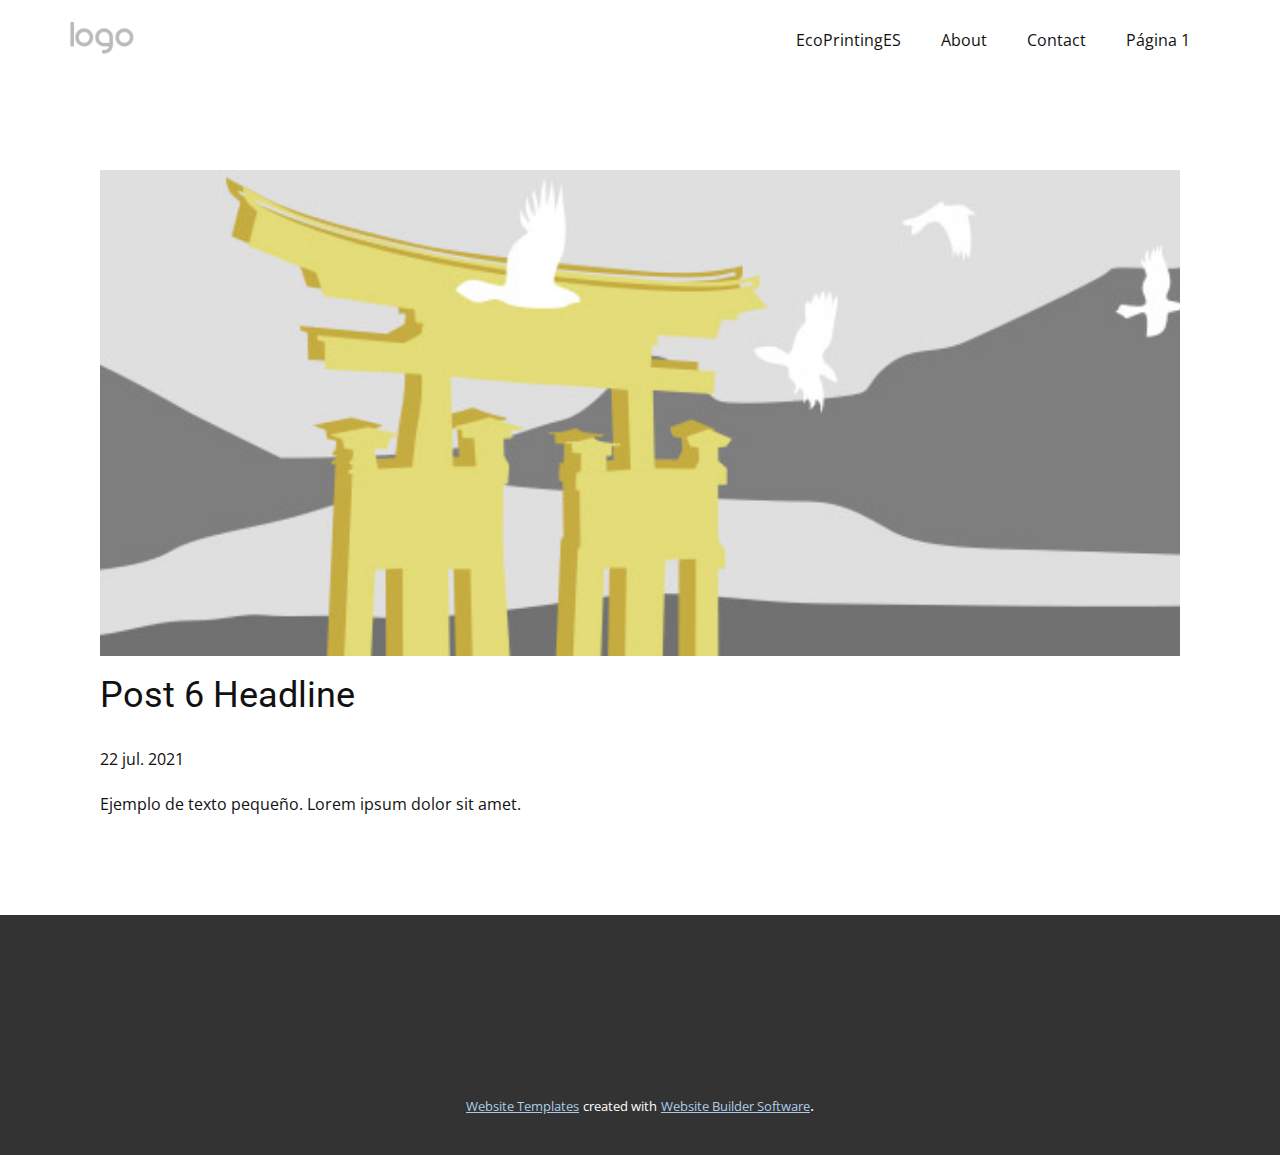
<file: blog/enviar-5.html>
<!doctype html>
<html style="font-size: 16px;"><head>
    <meta name="viewport" content="width=device-width, initial-scale=1.0">
    <meta charset="utf-8">
    <meta name="keywords" content="Post 1 Headline">
    <meta name="description" content="">
    <meta name="page_type" content="np-template-header-footer-from-plugin">
    <title>Post 6 Headline</title>
    <link rel="stylesheet" href="../nicepage.css" media="screen">
<link rel="stylesheet" href="../Post-Template.css" media="screen">
    <script class="u-script" type="text/javascript" src="../jquery.js" defer=""></script>
    <script class="u-script" type="text/javascript" src="../nicepage.js" defer=""></script>
    <meta name="generator" content="Nicepage 3.20.4, nicepage.com">
    <link id="u-theme-google-font" rel="stylesheet" href="https://fonts.googleapis.com/css?family=Roboto:100,100i,300,300i,400,400i,500,500i,700,700i,900,900i|Open+Sans:300,300i,400,400i,600,600i,700,700i,800,800i">
    
    
    <script type="application/ld+json">{
		"@context": "http://schema.org",
		"@type": "Organization",
		"name": "",
		"logo": "images/default-logo.png"
}</script>
    <meta name="theme-color" content="#478ac9">
    <meta property="og:title" content="Post Template">
    <meta property="og:type" content="website">
  </head>
  <body class="u-body"><header class="u-clearfix u-header u-header" id="sec-79fe"><div class="u-clearfix u-sheet u-valign-middle u-sheet-1">
        <a href="https://nicepage.com" class="u-image u-logo u-image-1" data-image-width="80" data-image-height="40">
          <img src="../images/default-logo.png" class="u-logo-image u-logo-image-1" data-image-width="64">
        </a>
        <nav class="u-menu u-menu-dropdown u-offcanvas u-menu-1">
          <div class="menu-collapse" style="font-size: 1rem; letter-spacing: 0px;">
            <a class="u-button-style u-custom-left-right-menu-spacing u-custom-padding-bottom u-custom-top-bottom-menu-spacing u-nav-link u-text-active-palette-1-base u-text-hover-palette-2-base" href="#">
              <svg><use xmlns:xlink="http://www.w3.org/1999/xlink" xlink:href="#menu-hamburger"></use></svg>
              <svg version="1.1" xmlns="http://www.w3.org/2000/svg" xmlns:xlink="http://www.w3.org/1999/xlink"><defs><symbol id="menu-hamburger" viewBox="0 0 16 16" style="width: 16px; height: 16px;"><rect y="1" width="16" height="2"></rect><rect y="7" width="16" height="2"></rect><rect y="13" width="16" height="2"></rect>
</symbol>
</defs></svg>
            </a>
          </div>
          <div class="u-nav-container">
            <ul class="u-nav u-unstyled u-nav-1"><li class="u-nav-item"><a class="u-button-style u-nav-link u-text-active-palette-1-base u-text-hover-palette-2-base" href="../EcoPrintingES.html" style="padding: 10px 20px;">EcoPrintingES</a>
</li><li class="u-nav-item"><a class="u-button-style u-nav-link u-text-active-palette-1-base u-text-hover-palette-2-base" href="../About.html" style="padding: 10px 20px;">About</a>
</li><li class="u-nav-item"><a class="u-button-style u-nav-link u-text-active-palette-1-base u-text-hover-palette-2-base" href="../Contact.html" style="padding: 10px 20px;">Contact</a>
</li><li class="u-nav-item"><a class="u-button-style u-nav-link u-text-active-palette-1-base u-text-hover-palette-2-base" href="../Página-1.html" style="padding: 10px 20px;">Página 1</a>
</li></ul>
          </div>
          <div class="u-nav-container-collapse">
            <div class="u-black u-container-style u-inner-container-layout u-opacity u-opacity-95 u-sidenav">
              <div class="u-sidenav-overflow">
                <div class="u-menu-close"></div>
                <ul class="u-align-center u-nav u-popupmenu-items u-unstyled u-nav-2"><li class="u-nav-item"><a class="u-button-style u-nav-link" href="../EcoPrintingES.html">EcoPrintingES</a>
</li><li class="u-nav-item"><a class="u-button-style u-nav-link" href="../About.html">About</a>
</li><li class="u-nav-item"><a class="u-button-style u-nav-link" href="../Contact.html">Contact</a>
</li><li class="u-nav-item"><a class="u-button-style u-nav-link" href="../Página-1.html">Página 1</a>
</li></ul>
              </div>
            </div>
            <div class="u-black u-menu-overlay u-opacity u-opacity-70"></div>
          </div>
        </nav>
      </div></header>
    <section class="u-align-center u-clearfix u-section-1" id="sec-6e5f">
      <div class="u-clearfix u-sheet u-valign-middle-md u-valign-middle-sm u-valign-middle-xs u-sheet-1"><!--post_details--><!--post_details_options_json--><!--{"source":""}--><!--/post_details_options_json--><!--blog_post-->
        <div class="u-container-style u-expanded-width u-post-details u-post-details-1">
          <div class="u-container-layout u-valign-middle u-container-layout-1"><!--blog_post_image-->
            <img alt="" class="u-blog-control u-expanded-width u-image u-image-default u-image-1" src="[data-uri]"><!--/blog_post_image--><!--blog_post_header-->
            <h2 class="u-blog-control u-text u-text-1">Post 6 Headline</h2><!--/blog_post_header--><!--blog_post_metadata-->
            <div class="u-blog-control u-metadata u-metadata-1"><!--blog_post_metadata_date-->
              <span class="u-meta-date u-meta-icon">22 jul. 2021</span><!--/blog_post_metadata_date--><!--blog_post_metadata_category-->
              <!--/blog_post_metadata_category--><!--blog_post_metadata_comments-->
              <!--/blog_post_metadata_comments-->
            </div><!--/blog_post_metadata--><!--blog_post_content-->
            <div class="u-align-justify u-blog-control u-post-content u-text u-text-2 fr-view">
  Ejemplo de texto pequeño. Lorem ipsum dolor sit amet.
  </div><!--/blog_post_content-->
          </div>
        </div><!--/blog_post--><!--/post_details-->
      </div>
    </section>
    
    
    <footer class="u-align-center u-clearfix u-footer u-grey-80 u-footer" id="sec-3b0a"><div class="u-align-left u-clearfix u-sheet u-sheet-1"></div></footer>
    <section class="u-backlink u-clearfix u-grey-80">
      <a class="u-link" href="https://nicepage.com/website-templates" target="_blank">
        <span>Website Templates</span>
      </a>
      <p class="u-text">
        <span>created with</span>
      </p>
      <a class="u-link" href="https://nicepage.com/" target="_blank">
        <span>Website Builder Software</span>
      </a>. 
    </section>
  
</body></html>
</file>
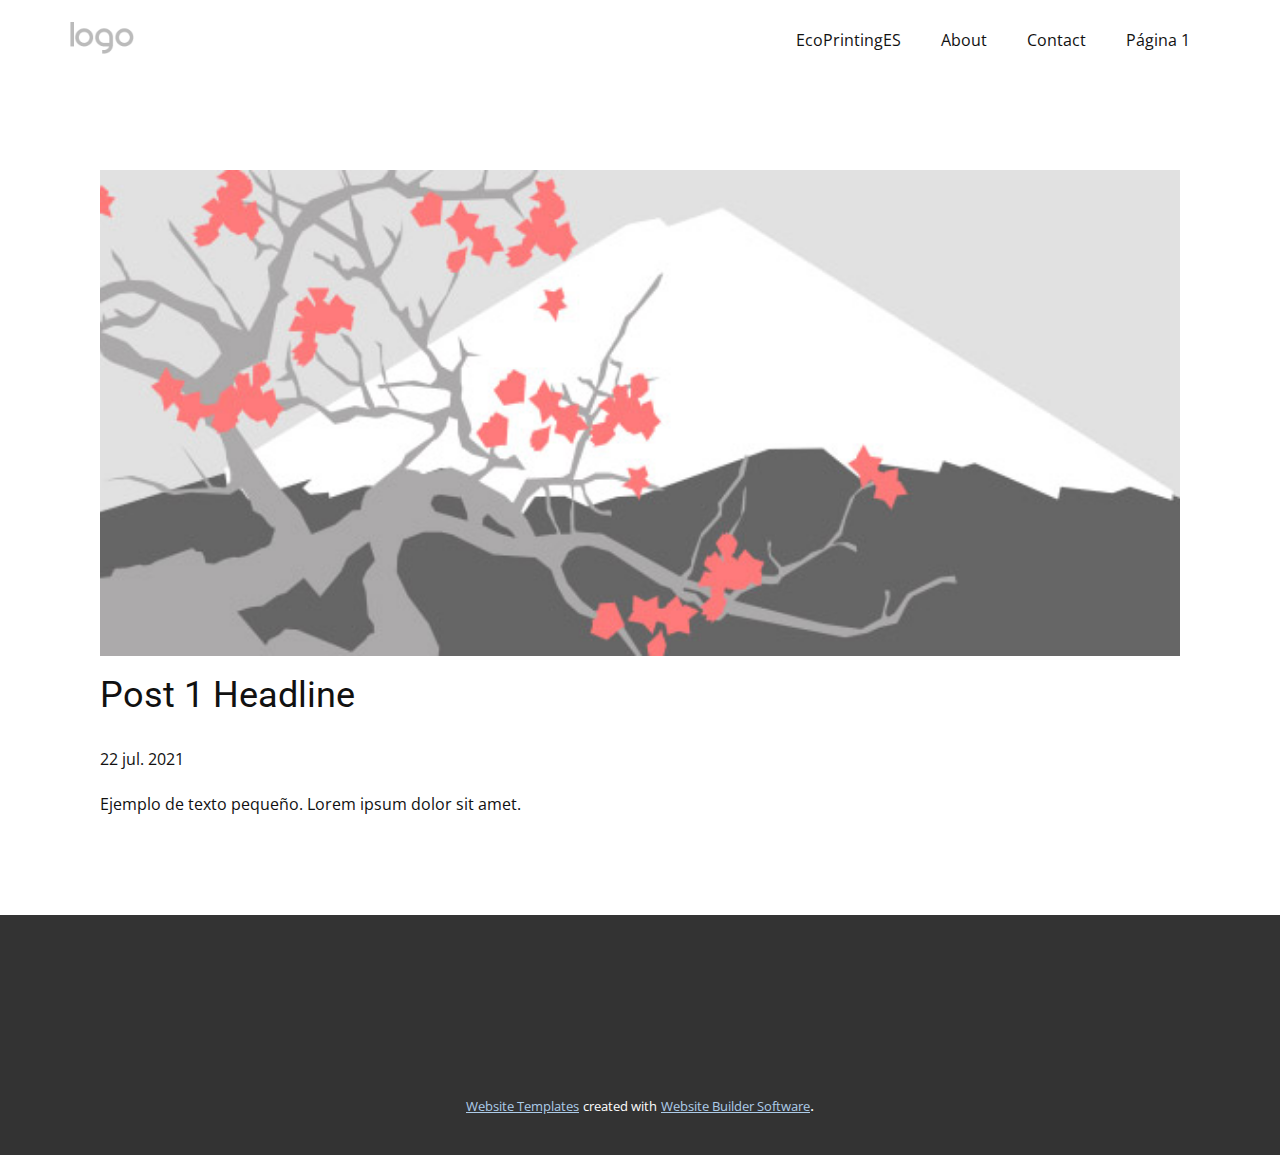
<file: blog/enviar.html>
<!doctype html>
<html style="font-size: 16px;"><head>
    <meta name="viewport" content="width=device-width, initial-scale=1.0">
    <meta charset="utf-8">
    <meta name="keywords" content="Post 1 Headline">
    <meta name="description" content="">
    <meta name="page_type" content="np-template-header-footer-from-plugin">
    <title>Post 1 Headline</title>
    <link rel="stylesheet" href="../nicepage.css" media="screen">
<link rel="stylesheet" href="../Post-Template.css" media="screen">
    <script class="u-script" type="text/javascript" src="../jquery.js" defer=""></script>
    <script class="u-script" type="text/javascript" src="../nicepage.js" defer=""></script>
    <meta name="generator" content="Nicepage 3.20.4, nicepage.com">
    <link id="u-theme-google-font" rel="stylesheet" href="https://fonts.googleapis.com/css?family=Roboto:100,100i,300,300i,400,400i,500,500i,700,700i,900,900i|Open+Sans:300,300i,400,400i,600,600i,700,700i,800,800i">
    
    
    <script type="application/ld+json">{
		"@context": "http://schema.org",
		"@type": "Organization",
		"name": "",
		"logo": "images/default-logo.png"
}</script>
    <meta name="theme-color" content="#478ac9">
    <meta property="og:title" content="Post Template">
    <meta property="og:type" content="website">
  </head>
  <body class="u-body"><header class="u-clearfix u-header u-header" id="sec-79fe"><div class="u-clearfix u-sheet u-valign-middle u-sheet-1">
        <a href="https://nicepage.com" class="u-image u-logo u-image-1" data-image-width="80" data-image-height="40">
          <img src="../images/default-logo.png" class="u-logo-image u-logo-image-1" data-image-width="64">
        </a>
        <nav class="u-menu u-menu-dropdown u-offcanvas u-menu-1">
          <div class="menu-collapse" style="font-size: 1rem; letter-spacing: 0px;">
            <a class="u-button-style u-custom-left-right-menu-spacing u-custom-padding-bottom u-custom-top-bottom-menu-spacing u-nav-link u-text-active-palette-1-base u-text-hover-palette-2-base" href="#">
              <svg><use xmlns:xlink="http://www.w3.org/1999/xlink" xlink:href="#menu-hamburger"></use></svg>
              <svg version="1.1" xmlns="http://www.w3.org/2000/svg" xmlns:xlink="http://www.w3.org/1999/xlink"><defs><symbol id="menu-hamburger" viewBox="0 0 16 16" style="width: 16px; height: 16px;"><rect y="1" width="16" height="2"></rect><rect y="7" width="16" height="2"></rect><rect y="13" width="16" height="2"></rect>
</symbol>
</defs></svg>
            </a>
          </div>
          <div class="u-nav-container">
            <ul class="u-nav u-unstyled u-nav-1"><li class="u-nav-item"><a class="u-button-style u-nav-link u-text-active-palette-1-base u-text-hover-palette-2-base" href="../EcoPrintingES.html" style="padding: 10px 20px;">EcoPrintingES</a>
</li><li class="u-nav-item"><a class="u-button-style u-nav-link u-text-active-palette-1-base u-text-hover-palette-2-base" href="../About.html" style="padding: 10px 20px;">About</a>
</li><li class="u-nav-item"><a class="u-button-style u-nav-link u-text-active-palette-1-base u-text-hover-palette-2-base" href="../Contact.html" style="padding: 10px 20px;">Contact</a>
</li><li class="u-nav-item"><a class="u-button-style u-nav-link u-text-active-palette-1-base u-text-hover-palette-2-base" href="../Página-1.html" style="padding: 10px 20px;">Página 1</a>
</li></ul>
          </div>
          <div class="u-nav-container-collapse">
            <div class="u-black u-container-style u-inner-container-layout u-opacity u-opacity-95 u-sidenav">
              <div class="u-sidenav-overflow">
                <div class="u-menu-close"></div>
                <ul class="u-align-center u-nav u-popupmenu-items u-unstyled u-nav-2"><li class="u-nav-item"><a class="u-button-style u-nav-link" href="../EcoPrintingES.html">EcoPrintingES</a>
</li><li class="u-nav-item"><a class="u-button-style u-nav-link" href="../About.html">About</a>
</li><li class="u-nav-item"><a class="u-button-style u-nav-link" href="../Contact.html">Contact</a>
</li><li class="u-nav-item"><a class="u-button-style u-nav-link" href="../Página-1.html">Página 1</a>
</li></ul>
              </div>
            </div>
            <div class="u-black u-menu-overlay u-opacity u-opacity-70"></div>
          </div>
        </nav>
      </div></header>
    <section class="u-align-center u-clearfix u-section-1" id="sec-6e5f">
      <div class="u-clearfix u-sheet u-valign-middle-md u-valign-middle-sm u-valign-middle-xs u-sheet-1"><!--post_details--><!--post_details_options_json--><!--{"source":""}--><!--/post_details_options_json--><!--blog_post-->
        <div class="u-container-style u-expanded-width u-post-details u-post-details-1">
          <div class="u-container-layout u-valign-middle u-container-layout-1"><!--blog_post_image-->
            <img alt="" class="u-blog-control u-expanded-width u-image u-image-default u-image-1" src="[data-uri]"><!--/blog_post_image--><!--blog_post_header-->
            <h2 class="u-blog-control u-text u-text-1">Post 1 Headline</h2><!--/blog_post_header--><!--blog_post_metadata-->
            <div class="u-blog-control u-metadata u-metadata-1"><!--blog_post_metadata_date-->
              <span class="u-meta-date u-meta-icon">22 jul. 2021</span><!--/blog_post_metadata_date--><!--blog_post_metadata_category-->
              <!--/blog_post_metadata_category--><!--blog_post_metadata_comments-->
              <!--/blog_post_metadata_comments-->
            </div><!--/blog_post_metadata--><!--blog_post_content-->
            <div class="u-align-justify u-blog-control u-post-content u-text u-text-2 fr-view">
  Ejemplo de texto pequeño. Lorem ipsum dolor sit amet.
  </div><!--/blog_post_content-->
          </div>
        </div><!--/blog_post--><!--/post_details-->
      </div>
    </section>
    
    
    <footer class="u-align-center u-clearfix u-footer u-grey-80 u-footer" id="sec-3b0a"><div class="u-align-left u-clearfix u-sheet u-sheet-1"></div></footer>
    <section class="u-backlink u-clearfix u-grey-80">
      <a class="u-link" href="https://nicepage.com/website-templates" target="_blank">
        <span>Website Templates</span>
      </a>
      <p class="u-text">
        <span>created with</span>
      </p>
      <a class="u-link" href="https://nicepage.com/" target="_blank">
        <span>Website Builder Software</span>
      </a>. 
    </section>
  
</body></html>
</file>
